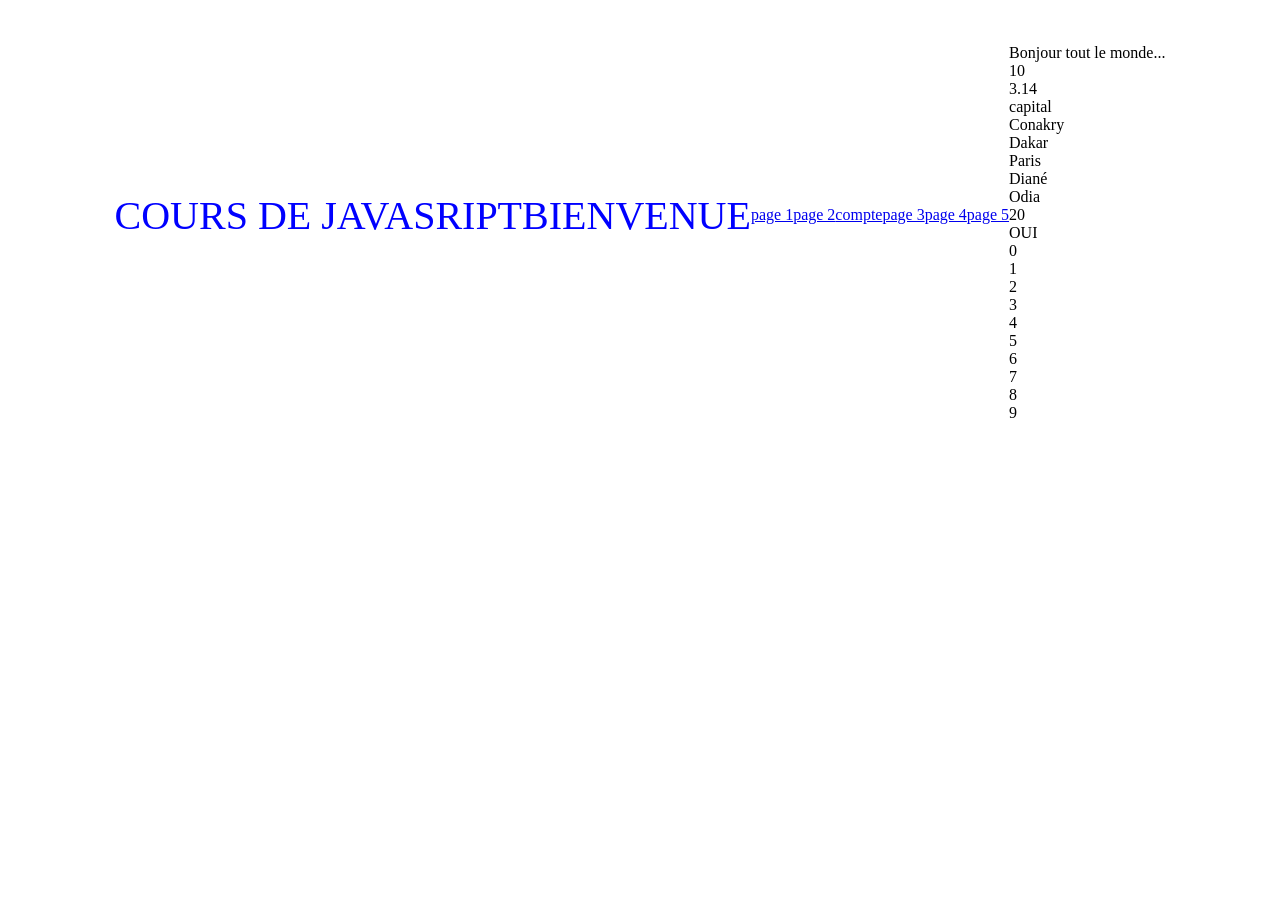
<file: index.html>
<!DOCTYPE html>
<html lang="en">
<head>
    <meta charset="UTF-8">
    <meta name="viewport" content="width=device-width, initial-scale=1.0">
    <title>Cours2</title>
    <link rel="stylesheet" href="css/roro.css">
    <link rel="stylesheet" href="css/style2.css">
    <link rel="stylesheet" href="css/style5.css">
</head>
<body>
    <p>COURS DE JAVASRIPT</p> <br>
    <p>BIENVENUE</p>
    <a href="html/miss.html">page 1</a> <br> <br>
    <a href="html/miss2.html">page 2</a> <br> <br>
    <a href="html/miss3.html">compte</a> <br> <br>
    <a href="html/miss4.html">page 3</a> <br> <br>
    <a href="html/miss5.html">page 4</a> <br> <br>
    <a href="html/miss6.html">page 5</a> <br> <br>


    <script src="js/odi.js"></script>
    <script src="../js/script2.js"></script>
    <script src="../js/script7.js"></script>
    
</body>
</html>
</file>
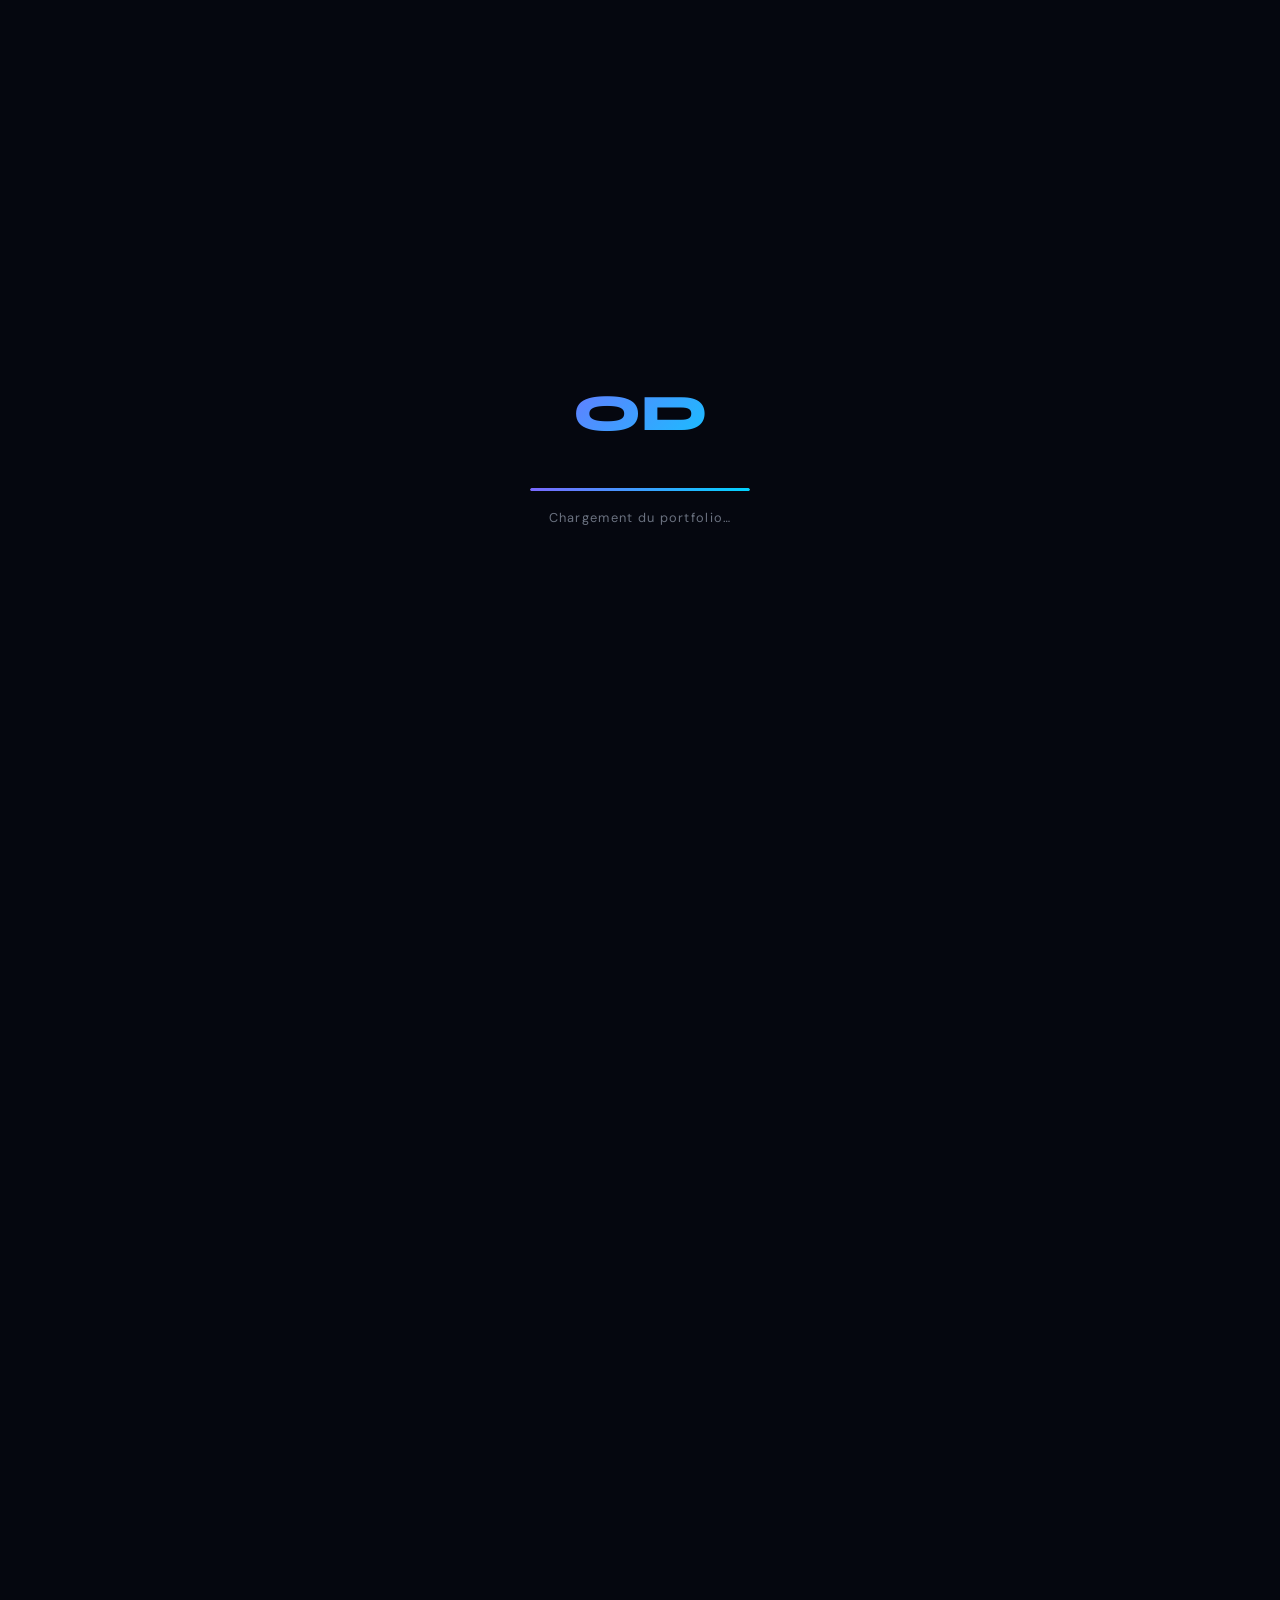
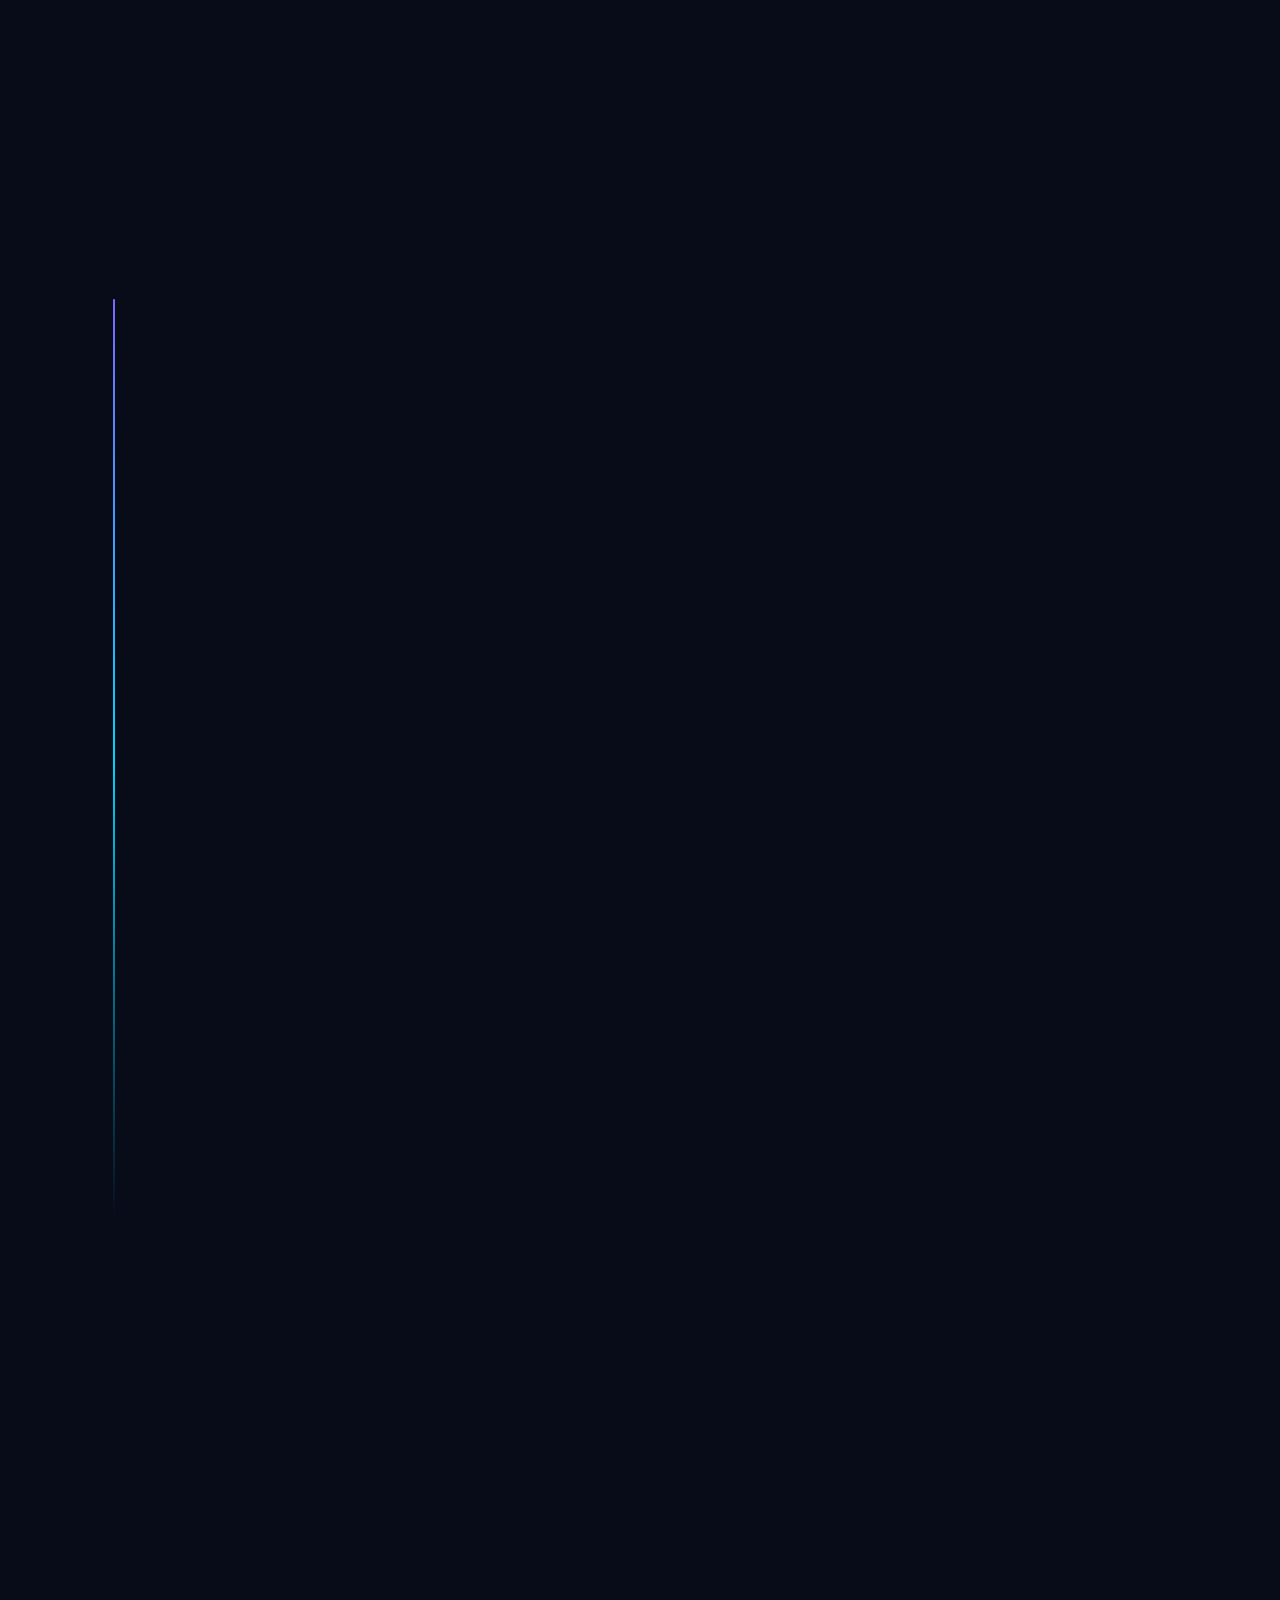
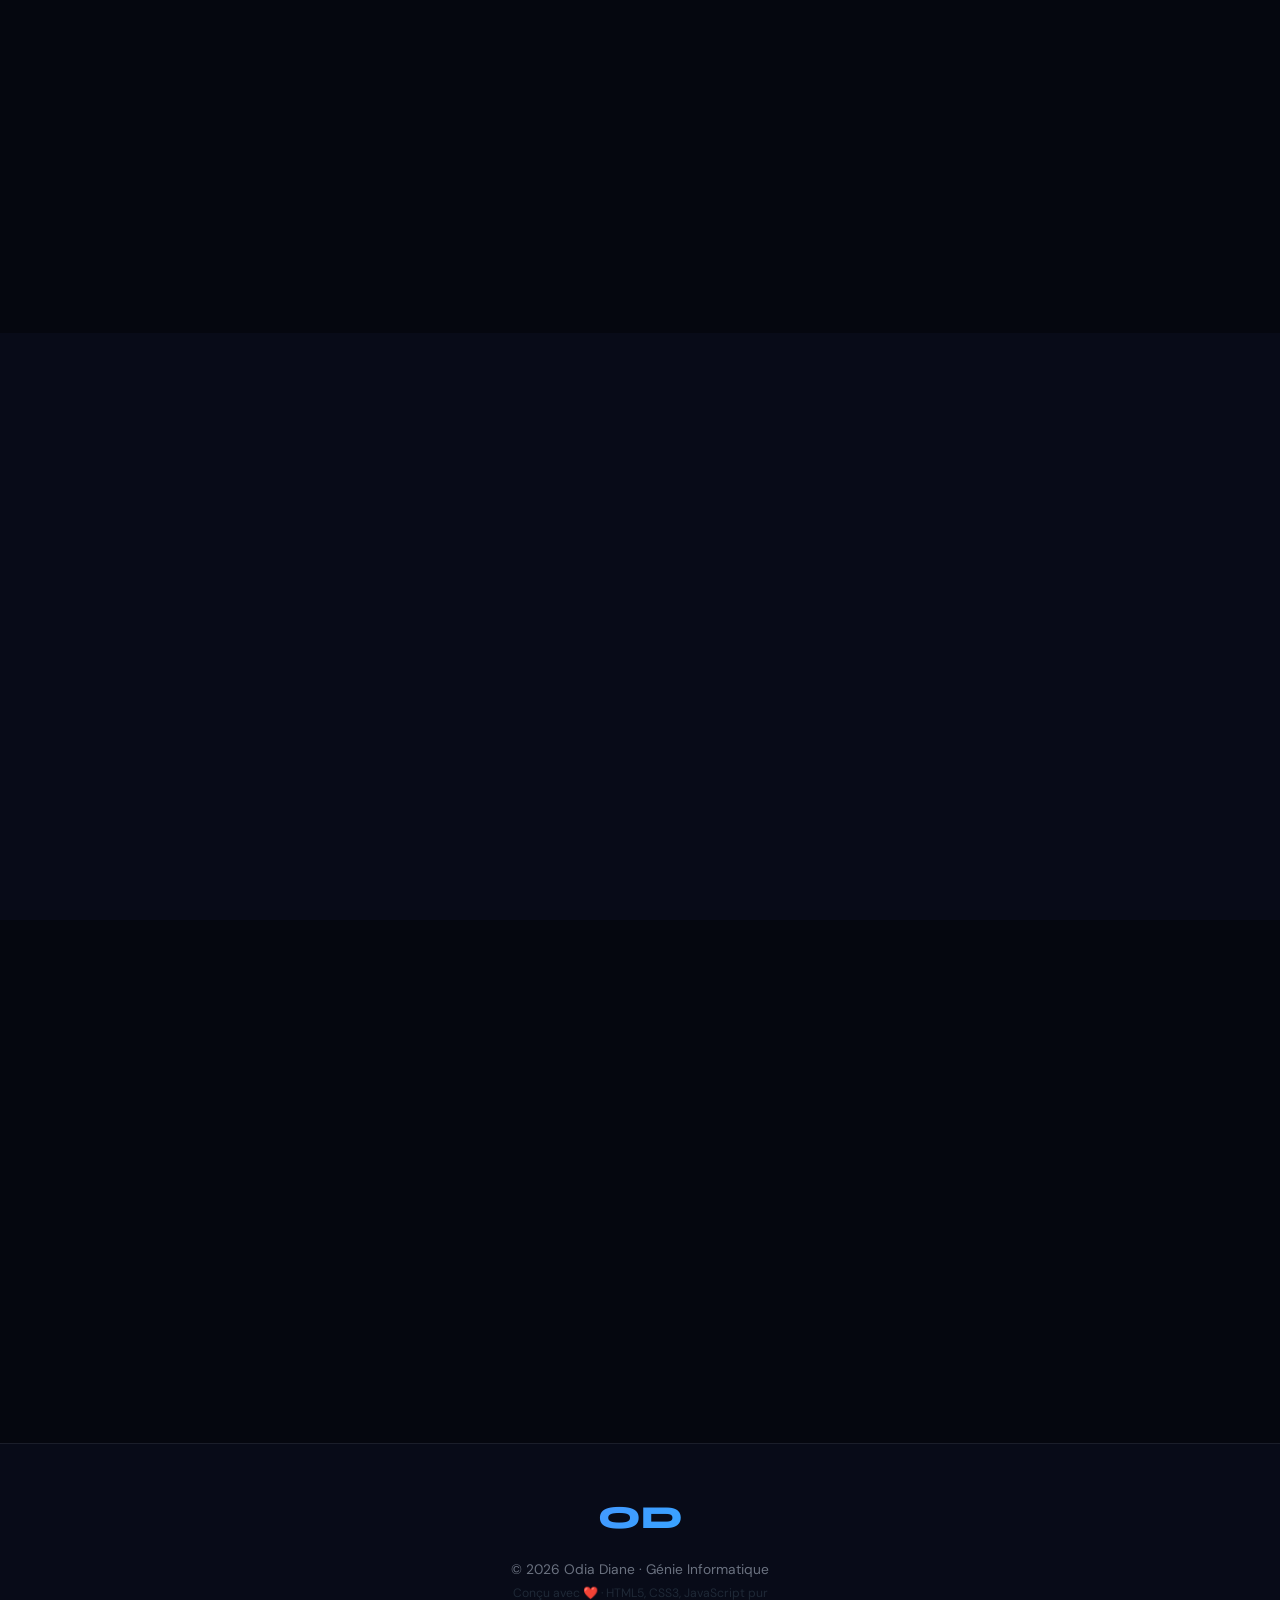
<file: cv.html>
<!DOCTYPE html>
<html lang="fr">
<head>
<meta charset="UTF-8"/>
<meta name="viewport" content="width=device-width,initial-scale=1.0"/>
<title>Odia Diane — Génie Informatique</title>
<style>
/* ═══════════════════════════════════════════════════
   VARIABLES & RESET
═══════════════════════════════════════════════════ */
@import url('https://fonts.googleapis.com/css2?family=Syne:wght@400;600;700;800&family=DM+Sans:ital,opsz,wght@0,9..40,300;0,9..40,400;0,9..40,500;1,9..40,300&display=swap');

:root{
  --bg:#05070f;
  --bg2:#080b18;
  --bg3:#0d1120;
  --glass:rgba(255,255,255,.042);
  --glass-b:rgba(255,255,255,.08);
  --glass-h:rgba(255,255,255,.075);
  --a1:#7b68ff;   /* violet */
  --a2:#00d4ff;   /* cyan */
  --a3:#ff6b9d;   /* rose */
  --a4:#4ade80;   /* vert */
  --text:#e9ecf4;
  --muted:#6b7280;
  --faint:#1f2937;
  --grad:linear-gradient(135deg,var(--a1),var(--a2));
  --grad2:linear-gradient(135deg,var(--a2),var(--a1));
  --r:18px;--rs:10px;
  --nav:68px;
  --f-display:'Syne',sans-serif;
  --f-body:'DM Sans',sans-serif;
  --ease:cubic-bezier(.25,.46,.45,.94);
}
*,*::before,*::after{box-sizing:border-box;margin:0;padding:0}
html{scroll-behavior:smooth;overflow-x:hidden}
body{background:var(--bg);color:var(--text);font-family:var(--f-body);font-size:1rem;line-height:1.65;overflow-x:hidden;cursor:none}
@media(hover:none){body{cursor:auto}}
a{text-decoration:none;color:inherit}
img{max-width:100%;display:block}
::selection{background:rgba(123,104,255,.35);color:#fff}
::-webkit-scrollbar{width:5px}
::-webkit-scrollbar-track{background:var(--bg)}
::-webkit-scrollbar-thumb{background:rgba(123,104,255,.45);border-radius:99px}
::-webkit-scrollbar-thumb:hover{background:var(--a1)}

/* ═══════════════════════════════════════════════════
   CANVAS PARTICULES
═══════════════════════════════════════════════════ */
#cvs{position:fixed;inset:0;z-index:0;pointer-events:none;opacity:.55}

/* ═══════════════════════════════════════════════════
   LUMIÈRE SOURIS
═══════════════════════════════════════════════════ */
.ml{position:fixed;width:560px;height:560px;border-radius:50%;background:radial-gradient(circle,rgba(123,104,255,.07) 0%,transparent 70%);pointer-events:none;z-index:1;transform:translate(-50%,-50%);transition:left .08s,top .08s}

/* ═══════════════════════════════════════════════════
   CURSEUR
═══════════════════════════════════════════════════ */
.cd{position:fixed;width:8px;height:8px;background:var(--a1);border-radius:50%;pointer-events:none;z-index:9999;transform:translate(-50%,-50%);transition:opacity .2s}
.co{position:fixed;width:38px;height:38px;border:1.5px solid rgba(123,104,255,.45);border-radius:50%;pointer-events:none;z-index:9998;transform:translate(-50%,-50%);transition:width .3s,height .3s,border-color .3s}

/* ═══════════════════════════════════════════════════
   LOADER
═══════════════════════════════════════════════════ */
#loader{position:fixed;inset:0;background:var(--bg);z-index:10000;display:flex;align-items:center;justify-content:center;transition:opacity .7s,visibility .7s}
#loader.gone{opacity:0;visibility:hidden}
.ld-inner{text-align:center}
.ld-logo{font-family:var(--f-display);font-size:3.2rem;font-weight:800;background:var(--grad);-webkit-background-clip:text;-webkit-text-fill-color:transparent;background-clip:text;margin-bottom:2rem;animation:ldpulse 1.4s ease-in-out infinite}
@keyframes ldpulse{0%,100%{transform:scale(1)}50%{transform:scale(1.06)}}
.ld-bar{width:220px;height:3px;background:rgba(255,255,255,.07);border-radius:99px;overflow:hidden;margin:0 auto 1rem}
.ld-fill{height:100%;background:var(--grad);border-radius:99px;width:0;animation:ldfill 1.9s var(--ease) forwards}
@keyframes ldfill{to{width:100%}}
.ld-txt{color:var(--muted);font-size:.8rem;letter-spacing:.1em}

/* ═══════════════════════════════════════════════════
   NAVBAR
═══════════════════════════════════════════════════ */
.nav{position:fixed;top:0;left:0;right:0;height:var(--nav);z-index:500;display:flex;align-items:center;padding:0 2.5rem;gap:2rem;transition:background .4s,border-bottom .4s}
.nav.sc{background:rgba(5,7,15,.88);backdrop-filter:blur(22px);-webkit-backdrop-filter:blur(22px);border-bottom:1px solid var(--glass-b)}
.nav-logo{font-family:var(--f-display);font-weight:800;font-size:1.4rem;background:var(--grad);-webkit-background-clip:text;-webkit-text-fill-color:transparent;background-clip:text;margin-right:auto;letter-spacing:.05em}
.nav-links{display:flex;list-style:none;gap:2.5rem}
.nav-links a{font-size:.88rem;color:var(--muted);position:relative;transition:color .3s}
.nav-links a::after{content:'';position:absolute;bottom:-4px;left:0;width:0;height:2px;background:var(--grad);border-radius:99px;transition:width .3s}
.nav-links a:hover{color:var(--text)}
.nav-links a:hover::after{width:100%}
.nav-cta{font-family:var(--f-body);font-size:.84rem;font-weight:500;color:var(--text);background:var(--glass);border:1px solid var(--glass-b);border-radius:99px;padding:.52rem 1.4rem;cursor:none;transition:background .3s,border-color .3s}
.nav-cta:hover{background:var(--glass-h);border-color:rgba(123,104,255,.4)}
.burger{display:none;flex-direction:column;gap:5px;width:36px;height:36px;background:none;border:none;cursor:none;padding:4px;align-items:center;justify-content:center}
.burger span{display:block;width:22px;height:2px;background:var(--text);border-radius:99px;transition:transform .3s,opacity .3s}
.mob-menu{position:fixed;top:var(--nav);left:0;right:0;background:rgba(5,7,15,.96);backdrop-filter:blur(20px);-webkit-backdrop-filter:blur(20px);border-bottom:1px solid var(--glass-b);z-index:499;display:flex;flex-direction:column;padding:1.5rem 2rem;gap:1.3rem;transform:translateY(-110%);transition:transform .4s var(--ease)}
.mob-menu.open{transform:translateY(0)}
.mob-menu a{font-size:1.05rem;color:var(--muted)}
.mob-menu a:hover{color:var(--text)}

/* ═══════════════════════════════════════════════════
   BOUTONS
═══════════════════════════════════════════════════ */
.btn{display:inline-flex;align-items:center;gap:.55rem;padding:.78rem 1.75rem;border-radius:99px;font-family:var(--f-body);font-size:.88rem;font-weight:500;cursor:none;transition:transform .3s,box-shadow .3s;position:relative;overflow:hidden}
.btn::after{content:'';position:absolute;inset:0;background:rgba(255,255,255,.1);opacity:0;transition:opacity .3s}
.btn:hover::after{opacity:1}
.btn:hover{transform:translateY(-2px)}
.btn-p{background:var(--grad);color:#fff;box-shadow:0 4px 24px rgba(123,104,255,.38)}
.btn-p:hover{box-shadow:0 8px 32px rgba(123,104,255,.55)}
.btn-o{background:var(--glass);border:1px solid var(--glass-b);color:var(--text);backdrop-filter:blur(10px)}
.btn-o:hover{border-color:rgba(123,104,255,.45)}

/* ═══════════════════════════════════════════════════
   SECTIONS — layout commun
═══════════════════════════════════════════════════ */
.sec{position:relative;z-index:2;padding:8rem 0}
.sec-dk{background:var(--bg2)}
.sec-dk2{background:var(--bg3)}
.wrap{max-width:1140px;margin:0 auto;padding:0 2rem}
.sh{margin-bottom:4rem}
.stag{display:inline-block;font-size:.72rem;font-weight:500;letter-spacing:.18em;text-transform:uppercase;color:var(--a1);margin-bottom:.7rem}
.st{font-family:var(--f-display);font-size:clamp(1.9rem,3.8vw,3rem);font-weight:700;line-height:1.15}
.sub-h{font-family:var(--f-display);font-size:1.35rem;font-weight:600;margin-bottom:2rem}

/* ═══════════════════════════════════════════════════
   GLASS CARD
═══════════════════════════════════════════════════ */
.gc{background:var(--glass);border:1px solid var(--glass-b);border-radius:var(--r);backdrop-filter:blur(14px);-webkit-backdrop-filter:blur(14px);transition:background .3s,border-color .3s,transform .35s,box-shadow .35s}
.gc:hover{background:var(--glass-h);border-color:rgba(123,104,255,.25);transform:translateY(-4px);box-shadow:0 20px 48px rgba(0,0,0,.55)}

/* ═══════════════════════════════════════════════════
   REVEAL ANIMATIONS
═══════════════════════════════════════════════════ */
.ru,.rl,.rr{opacity:0;transition:opacity .85s cubic-bezier(.16,1,.3,1),transform .85s cubic-bezier(.16,1,.3,1)}
.ru{transform:translateY(44px)}
.rl{transform:translateX(-60px)}
.rr{transform:translateX(60px)}
.ru.vis,.rl.vis,.rr.vis{opacity:1;transform:none}

/* ═══════════════════════════════════════════════════
   HERO
═══════════════════════════════════════════════════ */
.hero{min-height:100vh;display:flex;flex-direction:column;justify-content:center;position:relative;z-index:2;padding-top:var(--nav);overflow:hidden}
.hero::before{content:'';position:absolute;top:-15%;right:-15%;width:70vw;height:70vw;background:radial-gradient(circle,rgba(123,104,255,.09) 0%,transparent 65%);pointer-events:none}
.hero::after{content:'';position:absolute;bottom:-10%;left:-10%;width:50vw;height:50vw;background:radial-gradient(circle,rgba(0,212,255,.06) 0%,transparent 65%);pointer-events:none}
.hero-grid{max-width:1140px;margin:0 auto;padding:0 2rem;display:grid;grid-template-columns:auto 1fr;gap:6rem;align-items:center}

/* Photo */
.photo-wrap{position:relative;width:300px;flex-shrink:0;display:flex;align-items:center;justify-content:center}
.ring{position:absolute;border-radius:50%;border:1px solid rgba(123,104,255,.18);animation:spinr 20s linear infinite}
.ring:nth-child(1){inset:-24px}
.ring:nth-child(2){inset:-52px;border-color:rgba(0,212,255,.1);animation-direction:reverse;animation-duration:28s}
.ring:nth-child(3){inset:-80px;border-color:rgba(255,107,157,.07);animation-duration:35s}
@keyframes spinr{to{transform:rotate(360deg)}}
.photo-circle{width:300px;height:300px;border-radius:50%;background:linear-gradient(135deg,#141728 0%,#0e1020 100%);border:2px solid var(--glass-b);display:flex;align-items:center;justify-content:center;position:relative;overflow:hidden;transition:transform .5s,box-shadow .5s;flex-shrink:0}
.photo-circle:hover{transform:scale(1.04);box-shadow:0 0 70px rgba(123,104,255,.4),0 30px 60px rgba(0,0,0,.6)}
.photo-initials{font-family:var(--f-display);font-size:5rem;font-weight:800;background:var(--grad);-webkit-background-clip:text;-webkit-text-fill-color:transparent;background-clip:text;position:relative;z-index:1;user-select:none}
.photo-glow{position:absolute;inset:0;background:radial-gradient(circle at 60% 35%,rgba(123,104,255,.22),transparent 60%);border-radius:50%}
/* Cercles décoratifs internes */
.photo-deco{position:absolute;width:100%;height:100%;border-radius:50%}
.photo-deco::before{content:'';position:absolute;bottom:-20px;left:-20px;width:80px;height:80px;border-radius:50%;background:rgba(0,212,255,.08);filter:blur(20px)}
.photo-deco::after{content:'';position:absolute;top:-10px;right:-10px;width:60px;height:60px;border-radius:50%;background:rgba(123,104,255,.12);filter:blur(15px)}

.badge{position:absolute;bottom:-14px;left:50%;transform:translateX(-50%);background:linear-gradient(135deg,rgba(123,104,255,.22),rgba(0,212,255,.16));border:1px solid rgba(123,104,255,.38);backdrop-filter:blur(12px);border-radius:99px;padding:.42rem 1.1rem;font-size:.7rem;font-weight:500;white-space:nowrap;letter-spacing:.06em;display:flex;align-items:center;gap:.45rem;z-index:2}
.bdot{width:7px;height:7px;background:var(--a4);border-radius:50%;animation:bdotblink 2s ease-in-out infinite}
@keyframes bdotblink{0%,100%{opacity:1;box-shadow:0 0 0 0 rgba(74,222,128,.4)}50%{opacity:.4;box-shadow:0 0 0 7px rgba(74,222,128,0)}}

/* Texte hero */
.hero-txt{padding-left:.5rem}
.eyebrow{font-size:.92rem;color:var(--muted);margin-bottom:.8rem}
.hname{font-family:var(--f-display);font-size:clamp(2.8rem,5.5vw,5.2rem);font-weight:800;line-height:1;letter-spacing:-.02em;display:flex;flex-direction:column;gap:.08em;margin-bottom:.8rem}
.nl{display:block}
.nl.acc{background:var(--grad);-webkit-background-clip:text;-webkit-text-fill-color:transparent;background-clip:text}
.htitle{font-size:1.22rem;font-weight:300;color:var(--muted);margin-bottom:.35rem}
.htitle em{color:var(--a2);font-style:normal;font-weight:500}
.hsub{font-size:.88rem;color:var(--faint);margin-bottom:1.8rem;color:#374151}
.hcta{display:flex;gap:1rem;flex-wrap:wrap;margin-bottom:2.5rem}

/* Stats */
.stats{display:flex;align-items:center;gap:2rem}
.stat span:first-child{display:block;font-family:var(--f-display);font-size:2.2rem;font-weight:700;background:var(--grad);-webkit-background-clip:text;-webkit-text-fill-color:transparent;background-clip:text;line-height:1}
.stat-l{font-size:.7rem;color:var(--muted);letter-spacing:.04em;line-height:1.3;margin-top:.25rem}
.sdiv{width:1px;height:40px;background:var(--glass-b)}

/* Scroll hint */
.scroll-hint{position:absolute;bottom:2.5rem;left:50%;transform:translateX(-50%);display:flex;flex-direction:column;align-items:center;gap:.6rem;opacity:.38;animation:shhint 3s ease-in-out infinite}
.scroll-hint span{font-size:.68rem;letter-spacing:.14em;text-transform:uppercase}
.scroll-line{width:1px;height:40px;background:linear-gradient(to bottom,var(--muted),transparent);animation:scline 3s ease-in-out infinite}
@keyframes shhint{0%,100%{opacity:.38}50%{opacity:.7}}
@keyframes scline{0%{transform:scaleY(0);transform-origin:top}50%{transform:scaleY(1);transform-origin:top}51%{transform:scaleY(1);transform-origin:bottom}100%{transform:scaleY(0);transform-origin:bottom}}

/* ═══════════════════════════════════════════════════
   PROFIL
═══════════════════════════════════════════════════ */
.profil-card{padding:3rem 3.5rem;position:relative;overflow:hidden}
.pq{font-family:var(--f-display);font-size:8rem;font-weight:800;line-height:.6;background:var(--grad);-webkit-background-clip:text;-webkit-text-fill-color:transparent;background-clip:text;opacity:.2;position:absolute;top:.8rem;left:1.8rem;pointer-events:none}
.profil-txt{font-size:1.08rem;line-height:1.85;color:var(--muted);max-width:820px;position:relative;z-index:1;margin-bottom:1.8rem}
.profil-txt strong{color:var(--text);font-weight:500}
.tags{display:flex;flex-wrap:wrap;gap:.75rem}
.tag{background:rgba(123,104,255,.1);border:1px solid rgba(123,104,255,.22);border-radius:99px;padding:.38rem 1rem;font-size:.8rem;color:var(--a1);font-weight:500;transition:background .3s,transform .3s}
.tag:hover{background:rgba(123,104,255,.2);transform:translateY(-2px)}

/* ═══════════════════════════════════════════════════
   TIMELINE
═══════════════════════════════════════════════════ */
.tl{position:relative;padding-left:3rem}
.tl::before{content:'';position:absolute;left:11px;top:16px;bottom:16px;width:2px;background:linear-gradient(to bottom,var(--a1),var(--a2),transparent);border-radius:99px}
.tl-item{position:relative;margin-bottom:2.4rem}
.tl-dot{position:absolute;left:-3rem;top:20px;width:12px;height:12px;border-radius:50%;background:var(--faint);border:2px solid var(--bg);transition:background .3s,transform .3s}
.tl-dot.cur{background:var(--a1);box-shadow:0 0 0 5px rgba(123,104,255,.2);animation:dotpulse 2.2s ease-in-out infinite}
@keyframes dotpulse{0%,100%{box-shadow:0 0 0 5px rgba(123,104,255,.2)}50%{box-shadow:0 0 0 10px rgba(123,104,255,.04)}}
.tl-item:hover .tl-dot{background:var(--a2);transform:scale(1.35)}
.tl-date{font-size:.76rem;font-weight:500;letter-spacing:.09em;color:var(--a2);text-transform:uppercase;margin-bottom:.55rem}
.tl-card{padding:1.4rem 1.8rem;display:flex;align-items:flex-start;gap:1.1rem}
.tl-ico{font-size:1.5rem;flex-shrink:0;margin-top:.1rem}
.tl-card h3{font-family:var(--f-display);font-size:1rem;font-weight:600;margin-bottom:.28rem}
.tl-card p{font-size:.86rem;color:var(--muted);margin-bottom:.5rem}
.tl-badge{display:inline-block;font-size:.68rem;font-weight:600;letter-spacing:.08em;text-transform:uppercase;background:rgba(255,255,255,.05);border:1px solid var(--glass-b);border-radius:99px;padding:.22rem .75rem;color:var(--muted)}
.tl-badge.cb{background:rgba(74,222,128,.1);border-color:rgba(74,222,128,.28);color:var(--a4)}

/* Certifs */
.certif-grid{display:grid;grid-template-columns:repeat(auto-fit,minmax(250px,1fr));gap:1.5rem;margin-top:2rem}
.certif{padding:1.7rem 1.9rem;display:flex;align-items:center;gap:1.1rem;position:relative;overflow:hidden}
.certif-ico{font-size:1.9rem;flex-shrink:0}
.certif h4{font-family:var(--f-display);font-size:.98rem;font-weight:600;margin-bottom:.28rem}
.certif span{font-size:.78rem;color:var(--a2);font-weight:500}
.certif-rib{position:absolute;top:0;right:0;background:var(--grad);color:#fff;font-size:.62rem;font-weight:700;letter-spacing:.1em;text-transform:uppercase;padding:.28rem .85rem;border-radius:0 var(--r) 0 var(--rs)}

/* ═══════════════════════════════════════════════════
   COMPÉTENCES
═══════════════════════════════════════════════════ */
.sk-grid{display:grid;grid-template-columns:repeat(auto-fit,minmax(310px,1fr));gap:2rem}
.sk-group{padding:2rem 2.4rem}
.sk-gh{display:flex;align-items:center;gap:1rem;margin-bottom:1.8rem}
.sk-gh-ico{font-size:1.75rem}
.sk-gh h3{font-family:var(--f-display);font-size:1.15rem;font-weight:700}
.sk-list{display:flex;flex-direction:column;gap:1.1rem}
.sk-row{}
.sk-lbl{display:flex;justify-content:space-between;font-size:.83rem;color:var(--muted);margin-bottom:.45rem}
.sk-pct{color:var(--a1);font-weight:600}
.sk-bar{height:6px;background:rgba(255,255,255,.06);border-radius:99px;overflow:hidden}
.sk-fill{height:100%;width:0;background:var(--grad);border-radius:99px;transition:width 1.3s cubic-bezier(.25,.46,.45,.94);position:relative}
.sk-fill::after{content:'';position:absolute;top:0;right:0;width:18px;height:100%;background:rgba(255,255,255,.45);border-radius:99px;filter:blur(4px)}

/* Langues */
.lang-grid{display:flex;gap:2rem;flex-wrap:wrap;margin-top:3.5rem}
.lang-card{padding:1.8rem 2.2rem;display:flex;flex-direction:column;align-items:center;gap:.9rem;min-width:185px}
.lang-flag{font-size:2.4rem}
.lang-card h4{font-family:var(--f-display);font-size:1.05rem;font-weight:600}
.ring-wrap{position:relative;width:88px;height:88px;display:flex;align-items:center;justify-content:center}
.lring{position:absolute;inset:0;transform:rotate(-90deg)}
.rb{fill:none;stroke:rgba(255,255,255,.06);stroke-width:8}
.rf{fill:none;stroke:url(#lg);stroke-width:8;stroke-linecap:round;stroke-dasharray:251.2;stroke-dashoffset:251.2;transition:stroke-dashoffset 1.5s cubic-bezier(.25,.46,.45,.94)}
.lpct{font-family:var(--f-display);font-size:.95rem;font-weight:700;position:relative;z-index:1}
.llvl{font-size:.75rem;color:var(--muted);text-align:center}

/* ═══════════════════════════════════════════════════
   QUALITÉS
═══════════════════════════════════════════════════ */
.qual-grid{display:grid;grid-template-columns:repeat(auto-fit,minmax(220px,1fr));gap:1.5rem}
.qual{padding:2.4rem 1.8rem;text-align:center;position:relative;overflow:hidden}
.qual-ico{font-size:2.6rem;display:block;margin-bottom:.9rem;transition:transform .4s}
.qual:hover .qual-ico{transform:scale(1.18) rotate(6deg)}
.qual h4{font-family:var(--f-display);font-size:1rem;font-weight:600;margin-bottom:.6rem}
.qual p{font-size:.83rem;color:var(--muted);line-height:1.6}
.qual-glow{position:absolute;bottom:-40px;left:50%;transform:translateX(-50%);width:110px;height:110px;background:radial-gradient(circle,rgba(123,104,255,.3),transparent 70%);border-radius:50%;opacity:0;transition:opacity .4s,bottom .4s;pointer-events:none}
.qual:hover .qual-glow{opacity:1;bottom:-18px}

/* ═══════════════════════════════════════════════════
   LOISIRS
═══════════════════════════════════════════════════ */
.hob-grid{display:grid;grid-template-columns:repeat(4,1fr);gap:1.5rem}
.hob{display:flex;flex-direction:column;align-items:center;gap:.9rem;padding:2.4rem 1.5rem;background:var(--glass);border:1px solid var(--glass-b);border-radius:var(--r);backdrop-filter:blur(12px);transition:background .3s,border-color .3s,transform .35s,box-shadow .35s}
.hob:hover{background:var(--glass-h);border-color:rgba(123,104,255,.3);transform:translateY(-6px);box-shadow:0 24px 52px rgba(0,0,0,.55)}
.hob-ico{width:60px;height:60px;color:var(--a2);transition:color .3s,transform .4s}
.hob:hover .hob-ico{color:var(--a1);transform:scale(1.12)}
.hob span{font-family:var(--f-display);font-size:.9rem;font-weight:600;color:var(--muted);transition:color .3s}
.hob:hover span{color:var(--text)}

/* ═══════════════════════════════════════════════════
   CONTACT
═══════════════════════════════════════════════════ */
.ct-grid{display:grid;grid-template-columns:repeat(auto-fit,minmax(250px,1fr));gap:1.5rem}
.ct-card{padding:1.9rem 2.1rem;display:flex;align-items:center;gap:1.3rem}
.ct-ico{width:50px;height:50px;border-radius:var(--rs);background:rgba(123,104,255,.11);border:1px solid rgba(123,104,255,.22);display:flex;align-items:center;justify-content:center;flex-shrink:0;color:var(--a1);transition:background .3s,transform .3s}
.ct-card:hover .ct-ico{background:rgba(123,104,255,.22);transform:scale(1.08)}
.ct-lbl{display:block;font-size:.7rem;letter-spacing:.1em;text-transform:uppercase;color:var(--muted);margin-bottom:.28rem}
.ct-val{font-size:.92rem;font-weight:500;color:var(--text);transition:color .3s}
a.ct-val:hover{color:var(--a2)}

/* ═══════════════════════════════════════════════════
   FOOTER
═══════════════════════════════════════════════════ */
footer{position:relative;z-index:2;border-top:1px solid var(--glass-b);background:var(--bg2);padding:3rem 2rem;text-align:center}
.foot-logo{font-family:var(--f-display);font-weight:800;font-size:2rem;background:var(--grad);-webkit-background-clip:text;-webkit-text-fill-color:transparent;background-clip:text;display:block;margin-bottom:.7rem}
footer p{font-size:.86rem;color:var(--muted);line-height:1.9}
footer .fsub{font-size:.76rem;color:var(--faint)}

/* ═══════════════════════════════════════════════════
   BACK TO TOP
═══════════════════════════════════════════════════ */
#btt{position:fixed;bottom:2rem;right:2rem;width:48px;height:48px;border-radius:50%;background:var(--grad);border:none;color:#fff;cursor:none;display:flex;align-items:center;justify-content:center;z-index:400;box-shadow:0 4px 22px rgba(123,104,255,.42);transform:translateY(120px);opacity:0;transition:transform .4s var(--ease),opacity .4s,box-shadow .3s}
#btt.vis{transform:translateY(0);opacity:1}
#btt:hover{transform:translateY(-3px) scale(1.06);box-shadow:0 8px 32px rgba(123,104,255,.65)}

/* ═══════════════════════════════════════════════════
   RESPONSIVE — TABLETTE ≤ 900px
═══════════════════════════════════════════════════ */
@media(max-width:900px){
  .hero-grid{grid-template-columns:1fr;gap:3rem;text-align:center}
  .photo-wrap{width:auto;margin:0 auto}
  .hname{align-items:center}
  .hcta{justify-content:center}
  .stats{justify-content:center}
  .nav-links,.nav-cta{display:none}
  .burger{display:flex}
  .hob-grid{grid-template-columns:repeat(2,1fr)}
  .tl{padding-left:2rem}
  .profil-card{padding:2rem}
  .hero-txt{padding-left:0}
}
/* MOBILE ≤ 580px */
@media(max-width:580px){
  .sec{padding:5rem 0}
  .photo-circle{width:220px;height:220px}
  .photo-wrap{width:220px}
  .photo-initials{font-size:3.8rem}
  .ring{display:none}
  .hname{font-size:2.6rem}
  .stats{gap:1.2rem}
  .stats .stat span:first-child{font-size:1.8rem}
  .sk-grid{grid-template-columns:1fr}
  .hob-grid{grid-template-columns:repeat(2,1fr)}
  .lang-grid{justify-content:center}
  .qual-grid{grid-template-columns:1fr 1fr}
  .tl-card{flex-direction:column;gap:.7rem}
  .st{font-size:1.75rem}
  .pq{font-size:5rem}
  .nav{padding:0 1.2rem}
  #btt{bottom:1.2rem;right:1.2rem}
  .profil-card{padding:1.5rem}
}
</style>
</head>
<body>

<!-- SVG gradient pour rings langues -->
<svg style="position:absolute;width:0;height:0" aria-hidden="true">
  <defs>
    <linearGradient id="lg" x1="0%" y1="0%" x2="100%" y2="100%">
      <stop offset="0%" stop-color="#7b68ff"/>
      <stop offset="100%" stop-color="#00d4ff"/>
    </linearGradient>
  </defs>
</svg>

<!-- CURSEUR -->
<div class="cd" id="cd"></div>
<div class="co" id="co"></div>

<!-- LUMIÈRE SOURIS -->
<div class="ml" id="ml"></div>

<!-- CANVAS PARTICULES -->
<canvas id="cvs"></canvas>

<!-- LOADER -->
<div id="loader">
  <div class="ld-inner">
    <div class="ld-logo">OD</div>
    <div class="ld-bar"><div class="ld-fill"></div></div>
    <p class="ld-txt">Chargement du portfolio…</p>
  </div>
</div>

<!-- NAVBAR -->
<nav class="nav" id="nav">
  <div class="nav-logo">OD</div>
  <ul class="nav-links">
    <li><a href="#profil">Profil</a></li>
    <li><a href="#formation">Formation</a></li>
    <li><a href="#competences">Compétences</a></li>
    <li><a href="#contact">Contact</a></li>
  </ul>
  <button class="nav-cta" onclick="scrollTo('#contact')">Me contacter</button>
  <button class="burger" id="burger" aria-label="Menu">
    <span></span><span></span><span></span>
  </button>
</nav>
<div class="mob-menu" id="mobMenu">
  <a href="#profil"      onclick="closeMob()">Profil</a>
  <a href="#formation"   onclick="closeMob()">Formation</a>
  <a href="#competences" onclick="closeMob()">Compétences</a>
  <a href="#contact"     onclick="closeMob()">Contact</a>
</div>

<!-- ══ HERO ══════════════════════════════════════════ -->
<section class="hero" id="top">
  <div class="hero-grid">

    <!-- Photo -->
    <div class="photo-wrap rl">
      <div class="ring"></div>
      <div class="ring"></div>
      <div class="ring"></div>
      <div class="photo-circle" style="padding:0;overflow:hidden;">
        <img src="[data-uri]" alt="Odia Diane" style="width:100%;height:100%;object-fit:cover;object-position:center top;border-radius:50%;display:block;"/>
      </div>
      <div class="badge">
        <span class="bdot"></span>
        Future Software Engineer
      </div>
    </div>

    <!-- Texte -->
    <div class="hero-txt rr">
      <p class="eyebrow">👋 Bonjour, je suis</p>
      <h1 class="hname">
        <span class="nl" data-t="ODIA">ODIA</span>
        <span class="nl acc" data-t="DIANE">DIANE</span>
      </h1>
      <p class="htitle">Étudiante en <em>Génie Informatique</em></p>
      <p class="hsub">Université Kofi Annan de Guinée · Conakry</p>
      <div class="hcta">
        <a href="#" class="btn btn-p" download>
          <svg width="15" height="15" viewBox="0 0 24 24" fill="none" stroke="currentColor" stroke-width="2.2"><path d="M21 15v4a2 2 0 0 1-2 2H5a2 2 0 0 1-2-2v-4"/><polyline points="7 10 12 15 17 10"/><line x1="12" y1="15" x2="12" y2="3"/></svg>
          Télécharger CV
        </a>
        <a href="#contact" class="btn btn-o">
          <svg width="15" height="15" viewBox="0 0 24 24" fill="none" stroke="currentColor" stroke-width="2.2"><path d="M4 4h16c1.1 0 2 .9 2 2v12c0 1.1-.9 2-2 2H4c-1.1 0-2-.9-2-2V6c0-1.1.9-2 2-2z"/><polyline points="22,6 12,12 2,6"/></svg>
          Contact
        </a>
      </div>
      <div class="stats">
        <div class="stat">
          <span class="ctr" data-to="3">0</span>
          <span class="stat-l">Années<br>d'études</span>
        </div>
        <div class="sdiv"></div>
        <div class="stat">
          <span class="ctr" data-to="7">0</span>
          <span class="stat-l">Langages<br>maîtrisés</span>
        </div>
        <div class="sdiv"></div>
        <div class="stat">
          <span class="ctr" data-to="2">0</span>
          <span class="stat-l">Certifications<br>obtenues</span>
        </div>
      </div>
    </div>
  </div>

  <div class="scroll-hint">
    <span>Défiler</span>
    <div class="scroll-line"></div>
  </div>
</section>

<!-- ══ PROFIL ══════════════════════════════════════ -->
<section class="sec" id="profil">
  <div class="wrap">
    <div class="sh ru">
      <span class="stag">01 / Profil</span>
      <h2 class="st">À propos de moi</h2>
    </div>
    <div class="profil-card gc ru">
      <div class="pq">"</div>
      <p class="profil-txt">
        Étudiante en <strong>Génie Informatique</strong> à l'Université Kofi Annan de Guinée,
        passionnée par les technologies numériques, le développement logiciel et l'innovation.
        Curieuse, polyvalente et motivée, je cherche continuellement à développer mes compétences
        techniques et humaines afin de contribuer efficacement aux projets auxquels je participe.
      </p>
      <div class="tags">
        <span class="tag">💻 Développement</span>
        <span class="tag">🔬 Innovation</span>
        <span class="tag">🤝 Travail d'équipe</span>
        <span class="tag">📐 Rigueur</span>
      </div>
    </div>
  </div>
</section>

<!-- ══ FORMATION ═══════════════════════════════════ -->
<section class="sec sec-dk" id="formation">
  <div class="wrap">
    <div class="sh ru">
      <span class="stag">02 / Formation</span>
      <h2 class="st">Parcours académique</h2>
    </div>

    <div class="tl">
      <div class="tl-item ru">
        <div class="tl-dot cur"></div>
        <div class="tl-date">2025 — 2026</div>
        <div class="tl-card gc">
          <div class="tl-ico">🎓</div>
          <div>
            <h3>3ème année Génie Informatique</h3>
            <p>Université Kofi Annan de Guinée</p>
            <span class="tl-badge cb">En cours</span>
          </div>
        </div>
      </div>
      <div class="tl-item ru">
        <div class="tl-dot"></div>
        <div class="tl-date">2023 — 2025</div>
        <div class="tl-card gc">
          <div class="tl-ico">📚</div>
          <div>
            <h3>Classes préparatoires — 2 ans</h3>
            <p>École Polytechnique des Ingénieurs</p>
          </div>
        </div>
      </div>
      <div class="tl-item ru">
        <div class="tl-dot"></div>
        <div class="tl-date">2023</div>
        <div class="tl-card gc">
          <div class="tl-ico">🏆</div>
          <div>
            <h3>Baccalauréat Scientifique</h3>
            <p>GS Chateaubriand</p>
            <span class="tl-badge">Admise</span>
          </div>
        </div>
      </div>
      <div class="tl-item ru">
        <div class="tl-dot"></div>
        <div class="tl-date">2020</div>
        <div class="tl-card gc">
          <div class="tl-ico">📝</div>
          <div>
            <h3>Brevet d'Études du Premier Cycle (BEPC)</h3>
            <p>GS Chateaubriand</p>
            <span class="tl-badge">Admise</span>
          </div>
        </div>
      </div>
      <div class="tl-item ru">
        <div class="tl-dot"></div>
        <div class="tl-date">2016</div>
        <div class="tl-card gc">
          <div class="tl-ico">⭐</div>
          <div>
            <h3>Examen d'entrée en 7ème année</h3>
            <p>GS Chateaubriand</p>
            <span class="tl-badge">Admise</span>
          </div>
        </div>
      </div>
    </div>

    <div style="margin-top:3.5rem" class="ru">
      <h3 class="sub-h">Formations complémentaires</h3>
    </div>
    <div class="certif-grid">
      <div class="certif gc ru">
        <div class="certif-ico">🖥️</div>
        <div>
          <h4>Informatique de Base</h4>
          <span>15 août 2022</span>
        </div>
        <div class="certif-rib">Certifié</div>
      </div>
      <div class="certif gc ru">
        <div class="certif-ico">🚀</div>
        <div>
          <h4>Entrepreneuriat</h4>
          <span>8 mars 2025</span>
        </div>
        <div class="certif-rib">Certifié</div>
      </div>
    </div>
  </div>
</section>

<!-- ══ COMPÉTENCES ═════════════════════════════════ -->
<section class="sec sec-dk2" id="competences">
  <div class="wrap">
    <div class="sh ru">
      <span class="stag">03 / Compétences</span>
      <h2 class="st">Mes compétences</h2>
    </div>

    <div class="sk-grid">
      <!-- Bureautique -->
      <div class="sk-group gc ru">
        <div class="sk-gh">
          <span class="sk-gh-ico">📊</span>
          <h3>Bureautique</h3>
        </div>
        <div class="sk-list">
          <div class="sk-row"><div class="sk-lbl"><span>Word</span><span class="sk-pct">90%</span></div><div class="sk-bar"><div class="sk-fill" data-w="90"></div></div></div>
          <div class="sk-row"><div class="sk-lbl"><span>Excel</span><span class="sk-pct">85%</span></div><div class="sk-bar"><div class="sk-fill" data-w="85"></div></div></div>
          <div class="sk-row"><div class="sk-lbl"><span>PowerPoint</span><span class="sk-pct">90%</span></div><div class="sk-bar"><div class="sk-fill" data-w="90"></div></div></div>
          <div class="sk-row"><div class="sk-lbl"><span>Access</span><span class="sk-pct">75%</span></div><div class="sk-bar"><div class="sk-fill" data-w="75"></div></div></div>
        </div>
      </div>
      <!-- Programmation -->
      <div class="sk-group gc ru">
        <div class="sk-gh">
          <span class="sk-gh-ico">💻</span>
          <h3>Programmation</h3>
        </div>
        <div class="sk-list">
          <div class="sk-row"><div class="sk-lbl"><span>HTML</span><span class="sk-pct">85%</span></div><div class="sk-bar"><div class="sk-fill" data-w="85"></div></div></div>
          <div class="sk-row"><div class="sk-lbl"><span>CSS</span><span class="sk-pct">80%</span></div><div class="sk-bar"><div class="sk-fill" data-w="80"></div></div></div>
          <div class="sk-row"><div class="sk-lbl"><span>JavaScript</span><span class="sk-pct">75%</span></div><div class="sk-bar"><div class="sk-fill" data-w="75"></div></div></div>
          <div class="sk-row"><div class="sk-lbl"><span>Python</span><span class="sk-pct">80%</span></div><div class="sk-bar"><div class="sk-fill" data-w="80"></div></div></div>
          <div class="sk-row"><div class="sk-lbl"><span>SQL</span><span class="sk-pct">75%</span></div><div class="sk-bar"><div class="sk-fill" data-w="75"></div></div></div>
          <div class="sk-row"><div class="sk-lbl"><span>C</span><span class="sk-pct">70%</span></div><div class="sk-bar"><div class="sk-fill" data-w="70"></div></div></div>
          <div class="sk-row"><div class="sk-lbl"><span>C++</span><span class="sk-pct">70%</span></div><div class="sk-bar"><div class="sk-fill" data-w="70"></div></div></div>
        </div>
      </div>
    </div>

    <!-- Langues -->
    <div class="lang-grid">
      <div class="lang-card gc ru">
        <div class="lang-flag">🇫🇷</div>
        <h4>Français</h4>
        <div class="ring-wrap">
          <svg class="lring" viewBox="0 0 100 100">
            <circle class="rb" cx="50" cy="50" r="40"/>
            <circle class="rf" cx="50" cy="50" r="40" data-p="100"/>
          </svg>
          <span class="lpct">100%</span>
        </div>
        <span class="llvl">Langue maternelle</span>
      </div>
      <div class="lang-card gc ru">
        <div class="lang-flag">🇬🇧</div>
        <h4>Anglais</h4>
        <div class="ring-wrap">
          <svg class="lring" viewBox="0 0 100 100">
            <circle class="rb" cx="50" cy="50" r="40"/>
            <circle class="rf" cx="50" cy="50" r="40" data-p="25"/>
          </svg>
          <span class="lpct">Débutant</span>
        </div>
        <span class="llvl">En cours d'apprentissage</span>
      </div>
    </div>
  </div>
</section>

<!-- ══ QUALITÉS ════════════════════════════════════ -->
<section class="sec" id="qualites">
  <div class="wrap">
    <div class="sh ru">
      <span class="stag">04 / Qualités</span>
      <h2 class="st">Points forts</h2>
    </div>
    <div class="qual-grid">
      <div class="qual gc ru">
        <span class="qual-ico">🤝</span>
        <h4>Esprit d'équipe</h4>
        <p>Collaboration efficace et communication ouverte au sein des groupes de travail.</p>
        <div class="qual-glow"></div>
      </div>
      <div class="qual gc ru">
        <span class="qual-ico">🔄</span>
        <h4>Polyvalence</h4>
        <p>Capacité d'adaptation rapide à différents contextes et technologies.</p>
        <div class="qual-glow"></div>
      </div>
      <div class="qual gc ru">
        <span class="qual-ico">📋</span>
        <h4>Gestion de projet</h4>
        <p>Organisation méthodique et suivi rigoureux des objectifs et délais.</p>
        <div class="qual-glow"></div>
      </div>
      <div class="qual gc ru">
        <span class="qual-ico">🎨</span>
        <h4>Créativité</h4>
        <p>Approche innovante pour résoudre des problèmes et concevoir des solutions.</p>
        <div class="qual-glow"></div>
      </div>
    </div>
  </div>
</section>

<!-- ══ LOISIRS ═════════════════════════════════════ -->
<section class="sec sec-dk" id="loisirs">
  <div class="wrap">
    <div class="sh ru">
      <span class="stag">05 / Loisirs</span>
      <h2 class="st">Centres d'intérêt</h2>
    </div>
    <div class="hob-grid">
      <!-- Mode -->
      <div class="hob ru">
        <svg class="hob-ico" viewBox="0 0 64 64" fill="none" stroke="currentColor" stroke-width="1.8" stroke-linejoin="round">
          <path d="M22 10 Q32 18 42 10 L47 28 Q39 26 32 28 Q25 26 17 28 Z"/>
          <path d="M17 28 Q15 44 17 56 L47 56 Q49 44 47 28 Q39 26 32 28 Q25 26 17 28 Z"/>
        </svg>
        <span>Mode</span>
      </div>
      <!-- Cuisine -->
      <div class="hob ru">
        <svg class="hob-ico" viewBox="0 0 64 64" fill="none" stroke="currentColor" stroke-width="1.8" stroke-linecap="round" stroke-linejoin="round">
          <ellipse cx="32" cy="39" rx="18" ry="11"/>
          <path d="M14 39 Q14 28 32 28 Q50 28 50 39"/>
          <line x1="50" y1="34" x2="57" y2="30"/>
          <path d="M24 20 Q24 13 32 13 Q40 13 40 20"/>
        </svg>
        <span>Cuisine</span>
      </div>
      <!-- Sport -->
      <div class="hob ru">
        <svg class="hob-ico" viewBox="0 0 64 64" fill="none" stroke="currentColor" stroke-width="1.8" stroke-linecap="round" stroke-linejoin="round">
          <circle cx="38" cy="12" r="5"/>
          <path d="M38 17 L34 30 L22 37"/>
          <path d="M34 30 L40 44 L50 52"/>
          <path d="M26 26 L38 30 L46 22"/>
        </svg>
        <span>Sport</span>
      </div>
      <!-- Voyage -->
      <div class="hob ru">
        <svg class="hob-ico" viewBox="0 0 64 64" fill="none" stroke="currentColor" stroke-width="1.8" stroke-linecap="round" stroke-linejoin="round">
          <path d="M8 37 L28 31 L40 51 L46 49 L36 26 L54 18 Q58 16 58 20 Q58 24 54 26 L36 26"/>
          <line x1="10" y1="51" x2="30" y2="47"/>
        </svg>
        <span>Voyage</span>
      </div>
    </div>
  </div>
</section>

<!-- ══ CONTACT ═════════════════════════════════════ -->
<section class="sec" id="contact">
  <div class="wrap">
    <div class="sh ru">
      <span class="stag">06 / Contact</span>
      <h2 class="st">Me contacter</h2>
    </div>
    <div class="ct-grid">
      <div class="ct-card gc ru">
        <div class="ct-ico">
          <svg width="22" height="22" viewBox="0 0 24 24" fill="none" stroke="currentColor" stroke-width="1.6"><path d="M22 16.92v3a2 2 0 0 1-2.18 2 19.79 19.79 0 0 1-8.63-3.07A19.5 19.5 0 0 1 4.49 12 19.79 19.79 0 0 1 1.42 3.44 2 2 0 0 1 3.41 2h3a2 2 0 0 1 2 1.72c.127.96.361 1.903.7 2.81a2 2 0 0 1-.45 2.11L7.91 9.91a16 16 0 0 0 6 6l.77-.77a2 2 0 0 1 2.11-.45c.907.339 1.85.573 2.81.7A2 2 0 0 1 22 16.92z"/></svg>
        </div>
        <div>
          <span class="ct-lbl">Téléphone</span>
          <a href="tel:+224610324696" class="ct-val">+224 610 324 696</a>
        </div>
      </div>
      <div class="ct-card gc ru">
        <div class="ct-ico">
          <svg width="22" height="22" viewBox="0 0 24 24" fill="none" stroke="currentColor" stroke-width="1.6"><path d="M4 4h16c1.1 0 2 .9 2 2v12c0 1.1-.9 2-2 2H4c-1.1 0-2-.9-2-2V6c0-1.1.9-2 2-2z"/><polyline points="22,6 12,12 2,6"/></svg>
        </div>
        <div>
          <span class="ct-lbl">Email</span>
          <a href="mailto:odiadiane07@gmail.com" class="ct-val">odiadiane07@gmail.com</a>
        </div>
      </div>
      <div class="ct-card gc ru">
        <div class="ct-ico">
          <svg width="22" height="22" viewBox="0 0 24 24" fill="none" stroke="currentColor" stroke-width="1.6"><path d="M21 10c0 7-9 13-9 13s-9-6-9-13a9 9 0 0 1 18 0z"/><circle cx="12" cy="10" r="3"/></svg>
        </div>
        <div>
          <span class="ct-lbl">Adresse</span>
          <span class="ct-val">Conakry, Matam, Sig Madina</span>
        </div>
      </div>
    </div>
  </div>
</section>

<!-- FOOTER -->
<footer>
  <div>
    <span class="foot-logo">OD</span>
    <p>© 2026 Odia Diane · Génie Informatique</p>
    <p class="fsub">Conçu avec ❤️ · HTML5, CSS3, JavaScript pur</p>
  </div>
</footer>

<!-- BOUTON RETOUR EN HAUT -->
<button id="btt" aria-label="Retour en haut">
  <svg width="20" height="20" viewBox="0 0 24 24" fill="none" stroke="currentColor" stroke-width="2.5"><polyline points="18 15 12 9 6 15"/></svg>
</button>

<!-- ════════════════════════════════════════════════
     JAVASCRIPT
════════════════════════════════════════════════ -->
<script>
/* ── Utilitaire ─────────────────────────────────── */
function $(s,ctx){return(ctx||document).querySelector(s)}
function $$(s,ctx){return[...(ctx||document).querySelectorAll(s)]}
function on(el,ev,fn){el&&el.addEventListener(ev,fn,{passive:true})}

/* ── Loader ─────────────────────────────────────── */
(function(){
  var loader=$('#loader');
  setTimeout(function(){
    loader.classList.add('gone');
    setTimeout(heroReveal,250);
  },2100);
})();

function heroReveal(){
  var els=$$('.hero .ru,.hero .rl,.hero .rr');
  els.forEach(function(el,i){
    setTimeout(function(){el.classList.add('vis')},i*160);
  });
  setTimeout(animateCounters,700);
}

/* ── Curseur ─────────────────────────────────────── */
(function(){
  if(window.matchMedia('(hover:none)').matches)return;
  var cd=$('#cd'),co=$('#co'),ml=$('#ml');
  var mx=-200,my=-200,ox=-200,oy=-200;
  document.addEventListener('mousemove',function(e){
    mx=e.clientX;my=e.clientY;
    cd.style.left=mx+'px';cd.style.top=my+'px';
    ml.style.left=mx+'px';ml.style.top=my+'px';
  });
  (function lerp(){
    ox+=(mx-ox)*.12;oy+=(my-oy)*.12;
    co.style.left=ox+'px';co.style.top=oy+'px';
    requestAnimationFrame(lerp);
  })();
  document.addEventListener('mouseleave',function(){cd.style.opacity='0';co.style.opacity='0'});
  document.addEventListener('mouseenter',function(){cd.style.opacity='1';co.style.opacity='1'});
})();

/* ── Navbar scroll ──────────────────────────────── */
(function(){
  var nav=$('#nav');
  on(window,'scroll',function(){
    nav.classList.toggle('sc',window.scrollY>60);
  });
})();

/* ── Burger menu ────────────────────────────────── */
(function(){
  var btn=$('#burger'),menu=$('#mobMenu');
  btn.addEventListener('click',function(){
    menu.classList.toggle('open');
    var sp=$$('span',btn);
    if(menu.classList.contains('open')){
      sp[0].style.transform='rotate(45deg) translate(5px,5px)';
      sp[1].style.opacity='0';
      sp[2].style.transform='rotate(-45deg) translate(5px,-5px)';
    }else{
      sp[0].style.transform=sp[2].style.transform='';
      sp[1].style.opacity='';
    }
  });
})();
function closeMob(){
  var menu=$('#mobMenu'),btn=$('#burger');
  menu.classList.remove('open');
  var sp=$$('span',btn);
  sp[0].style.transform=sp[2].style.transform='';
  sp[1].style.opacity='';
}
function scrollTo(sel){document.querySelector(sel).scrollIntoView({behavior:'smooth'})}

/* ── Canvas Particules ──────────────────────────── */
(function(){
  var c=$('#cvs'),x=c.getContext('2d');
  var W,H,pts=[];
  function resize(){W=c.width=window.innerWidth;H=c.height=window.innerHeight;}
  resize();on(window,'resize',resize);
  for(var i=0;i<75;i++){
    pts.push({
      x:Math.random()*W,y:Math.random()*H,
      vx:(Math.random()-.5)*.22,vy:(Math.random()-.5)*.22,
      r:Math.random()*1.4+.3,
      a:Math.random()*.45+.1,
      h:Math.random()>.5?'123,104,255':'0,212,255'
    });
  }
  (function draw(){
    x.clearRect(0,0,W,H);
    pts.forEach(function(p){
      p.x+=p.vx;p.y+=p.vy;
      if(p.x<0||p.x>W)p.vx*=-1;
      if(p.y<0||p.y>H)p.vy*=-1;
      x.beginPath();x.arc(p.x,p.y,p.r,0,Math.PI*2);
      x.fillStyle='rgba('+p.h+','+p.a+')';x.fill();
    });
    for(var i=0;i<pts.length;i++){
      for(var j=i+1;j<pts.length;j++){
        var dx=pts[i].x-pts[j].x,dy=pts[i].y-pts[j].y;
        var d=Math.sqrt(dx*dx+dy*dy);
        if(d<115){
          x.beginPath();x.moveTo(pts[i].x,pts[i].y);x.lineTo(pts[j].x,pts[j].y);
          x.strokeStyle='rgba(123,104,255,'+(0.055*(1-d/115))+')';
          x.lineWidth=.5;x.stroke();
        }
      }
    }
    requestAnimationFrame(draw);
  })();
})();

/* ── Parallax léger ─────────────────────────────── */
on(window,'scroll',function(){
  var s=window.scrollY;
  var c=$('#cvs');
  if(c)c.style.transform='translateY('+(s*.04)+'px)';
});

/* ── Reveal on scroll ───────────────────────────── */
(function(){
  var els=$$('.sec .ru,.sec .rl,.sec .rr');
  var io=new IntersectionObserver(function(entries){
    entries.forEach(function(e){
      if(e.isIntersecting){
        var siblings=Array.from(e.target.parentElement.children);
        var idx=siblings.indexOf(e.target);
        setTimeout(function(){e.target.classList.add('vis')},idx*75);
        io.unobserve(e.target);
      }
    });
  },{threshold:.1,rootMargin:'0px 0px -50px 0px'});
  els.forEach(function(el){io.observe(el)});
})();

/* ── Barres de compétences ──────────────────────── */
(function(){
  var fills=$$('.sk-fill');
  var io=new IntersectionObserver(function(entries){
    entries.forEach(function(e){
      if(e.isIntersecting){
        var f=e.target;
        setTimeout(function(){f.style.width=f.dataset.w+'%'},200);
        io.unobserve(f);
      }
    });
  },{threshold:.4});
  fills.forEach(function(f){io.observe(f)});
})();

/* ── Rings langues SVG ──────────────────────────── */
(function(){
  var C=251.2;
  var rings=$$('.rf');
  var io=new IntersectionObserver(function(entries){
    entries.forEach(function(e){
      if(e.isIntersecting){
        var r=e.target,p=parseFloat(r.dataset.p)||0;
        r.style.strokeDasharray=C;
        r.style.strokeDashoffset=C;
        setTimeout(function(){r.style.strokeDashoffset=C-(p/100)*C},350);
        io.unobserve(r);
      }
    });
  },{threshold:.5});
  rings.forEach(function(r){
    r.style.strokeDasharray=C;
    r.style.strokeDashoffset=C;
    io.observe(r);
  });
})();

/* ── Compteurs animés ───────────────────────────── */
function animateCounters(){
  $$('.ctr').forEach(function(el){
    var to=parseInt(el.dataset.to,10),dur=1100,s=performance.now();
    (function tick(now){
      var prog=Math.min((now-s)/dur,1);
      var e=1-Math.pow(1-prog,3);
      el.textContent=Math.round(e*to);
      if(prog<1)requestAnimationFrame(tick);
    })(s);
  });
}

/* ── Bouton retour en haut ──────────────────────── */
(function(){
  var btn=$('#btt');
  on(window,'scroll',function(){btn.classList.toggle('vis',window.scrollY>400)});
  btn.addEventListener('click',function(){window.scrollTo({top:0,behavior:'smooth'})});
})();

/* ── Smooth scroll liens internes ───────────────── */
document.querySelectorAll('a[href^="#"]').forEach(function(a){
  a.addEventListener('click',function(e){
    var t=document.querySelector(a.getAttribute('href'));
    if(t){
      e.preventDefault();
      var navH=parseInt(getComputedStyle(document.documentElement).getPropertyValue('--nav'),10)||68;
      window.scrollTo({top:t.getBoundingClientRect().top+window.scrollY-navH,behavior:'smooth'});
    }
  });
});

/* ── Effet Tilt 3D cartes ───────────────────────── */
(function(){
  if(window.matchMedia('(hover:none)').matches)return;
  $$('.qual,.tl-card,.certif').forEach(function(card){
    card.addEventListener('mousemove',function(e){
      var r=card.getBoundingClientRect();
      var x=(e.clientX-r.left)/r.width-.5;
      var y=(e.clientY-r.top)/r.height-.5;
      card.style.transform='perspective(700px) rotateX('+(y*-7)+'deg) rotateY('+(x*7)+'deg) translateY(-4px)';
    });
    card.addEventListener('mouseleave',function(){card.style.transform=''});
  });
})();

/* ── Glitch texte sur le nom ────────────────────── */
(function(){
  var G='ABCDEFGHIJKLMNOPQRSTUVWXYZ0123456789@#$%';
  $$('.nl').forEach(function(el){
    var orig=el.dataset.t||el.textContent;
    var iv=null;
    el.addEventListener('mouseenter',function(){
      var i=0;
      clearInterval(iv);
      iv=setInterval(function(){
        el.textContent=orig.split('').map(function(c,idx){
          if(c===' ')return' ';
          if(idx<i)return orig[idx];
          return G[Math.floor(Math.random()*G.length)];
        }).join('');
        if(i>=orig.length){clearInterval(iv);el.textContent=orig;}
        i+=0.5;
      },28);
    });
    el.addEventListener('mouseleave',function(){clearInterval(iv);el.textContent=orig;});
  });
})();

console.log('%c✦ ODIA DIANE — Portfolio CV','color:#7b68ff;font-size:15px;font-weight:bold;');
console.log('%c Génie Informatique · UKAS · 2026','color:#00d4ff;font-size:11px;');
</script>
</body>
</html>
</file>
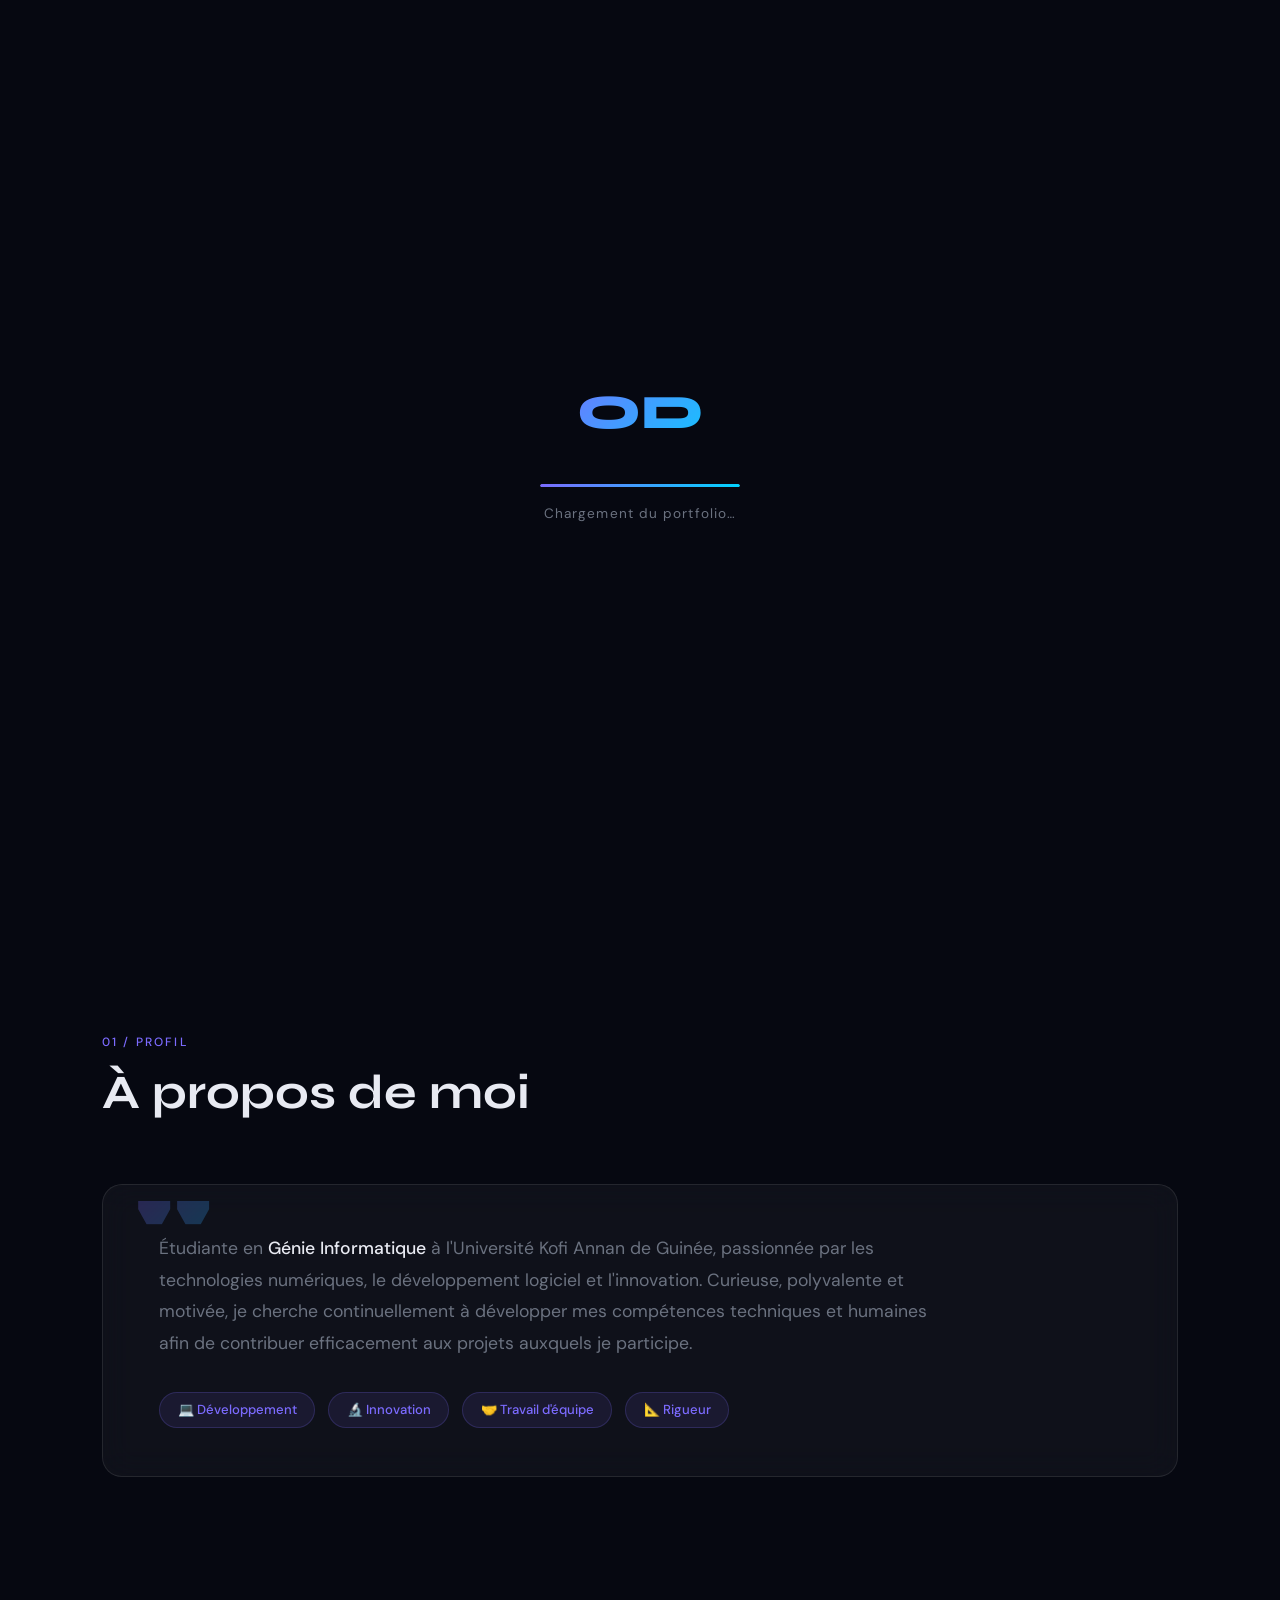
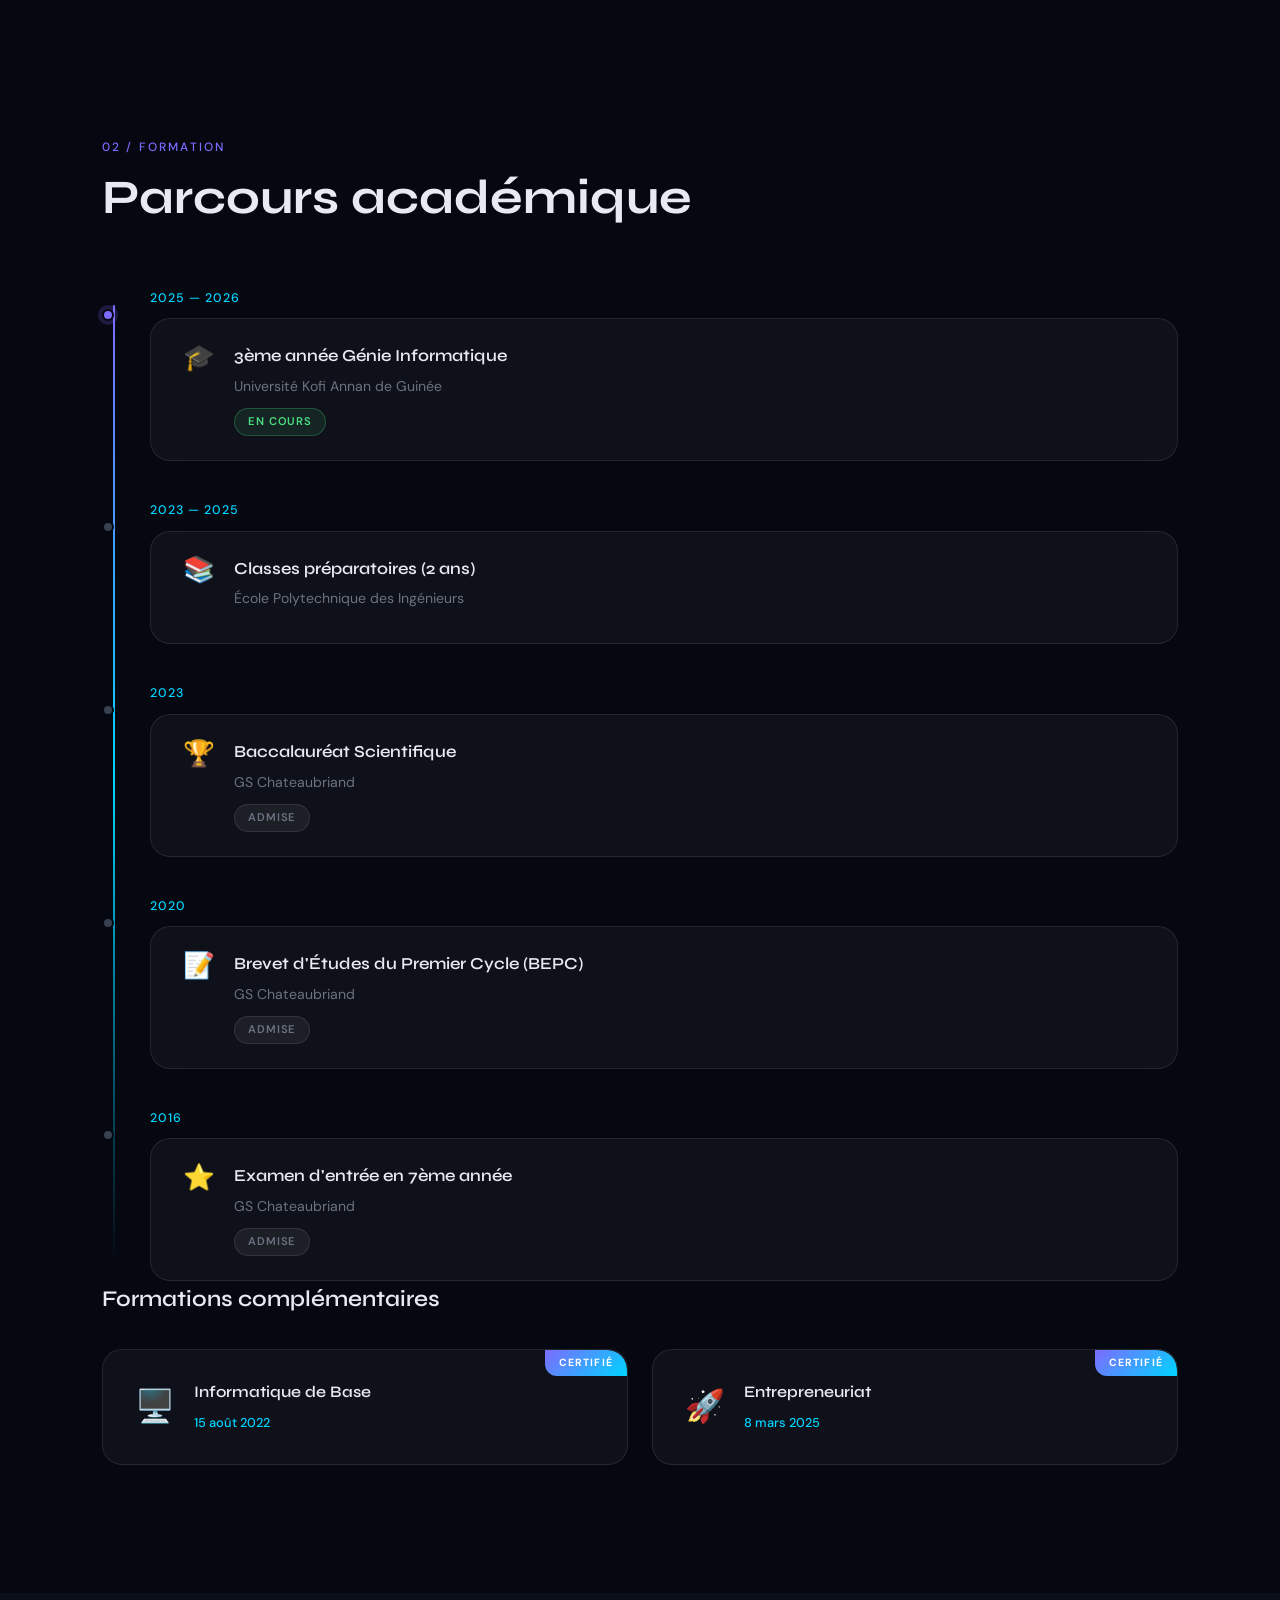
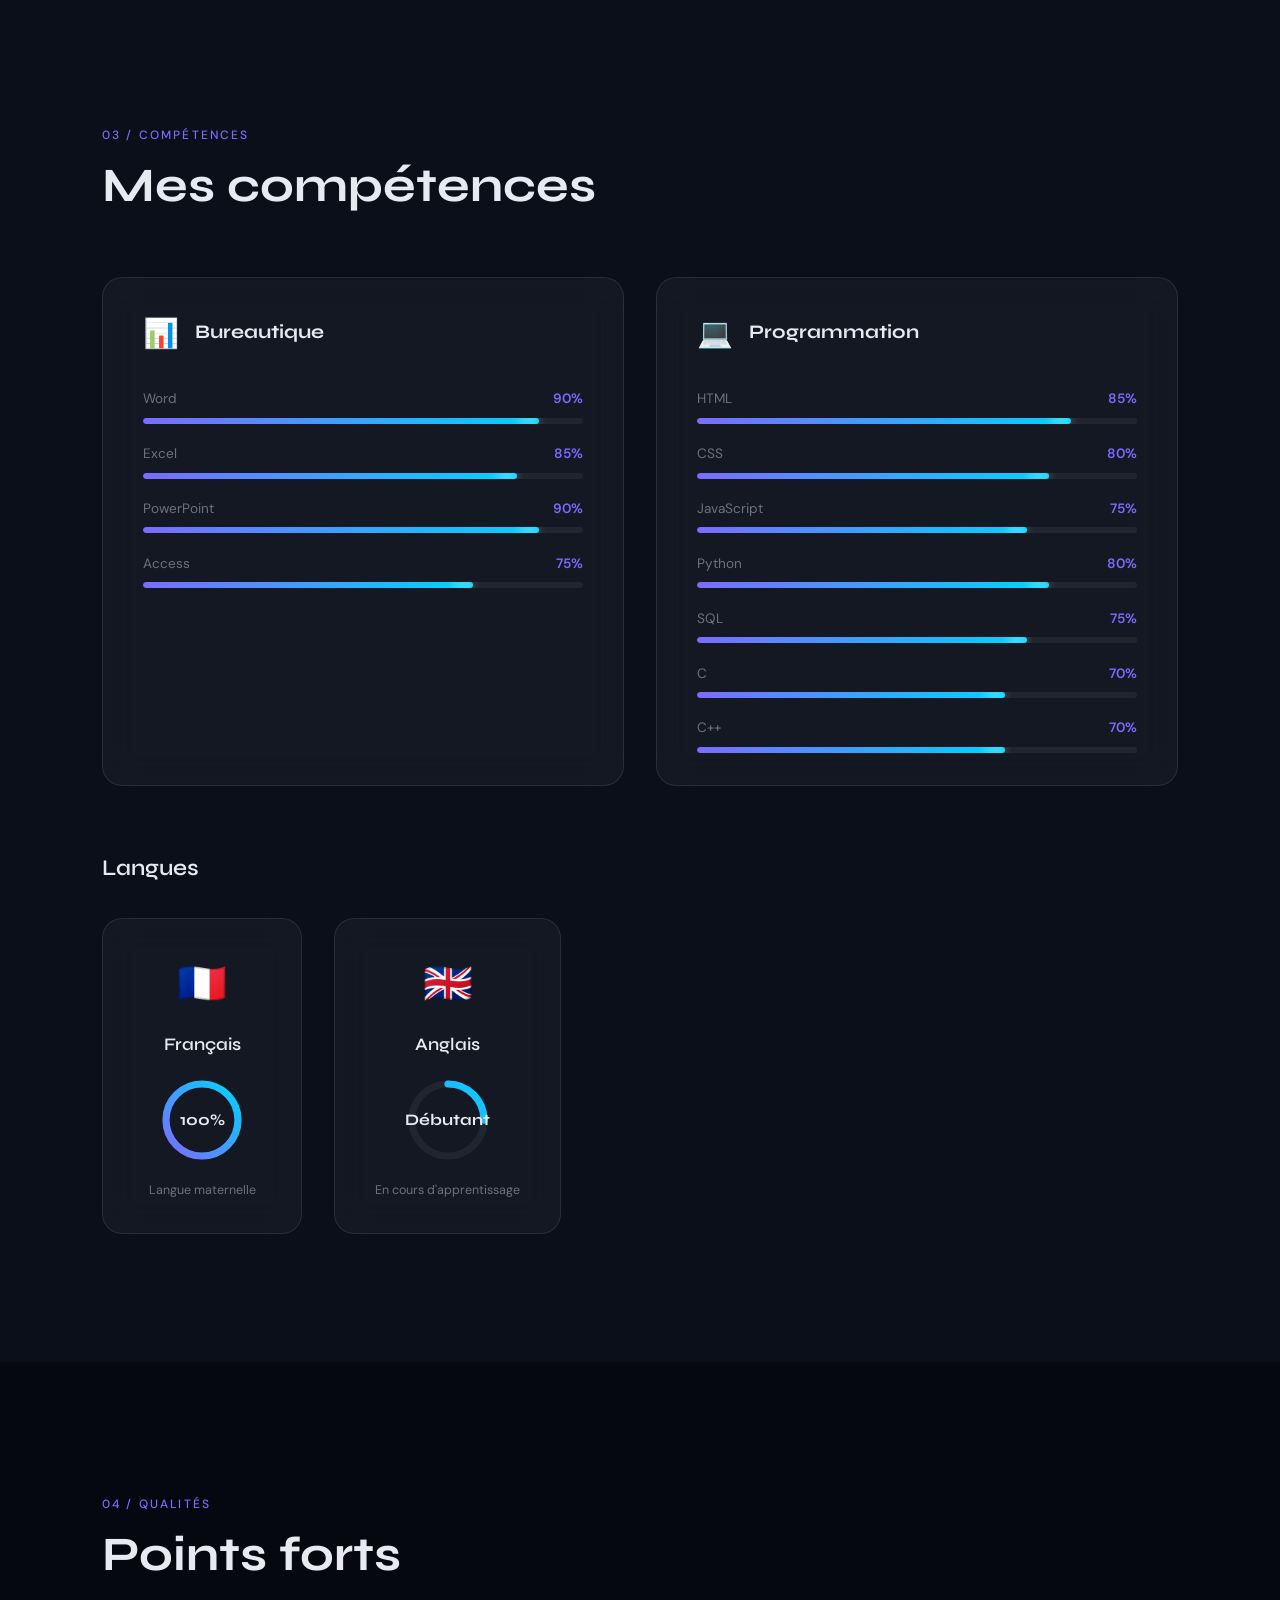
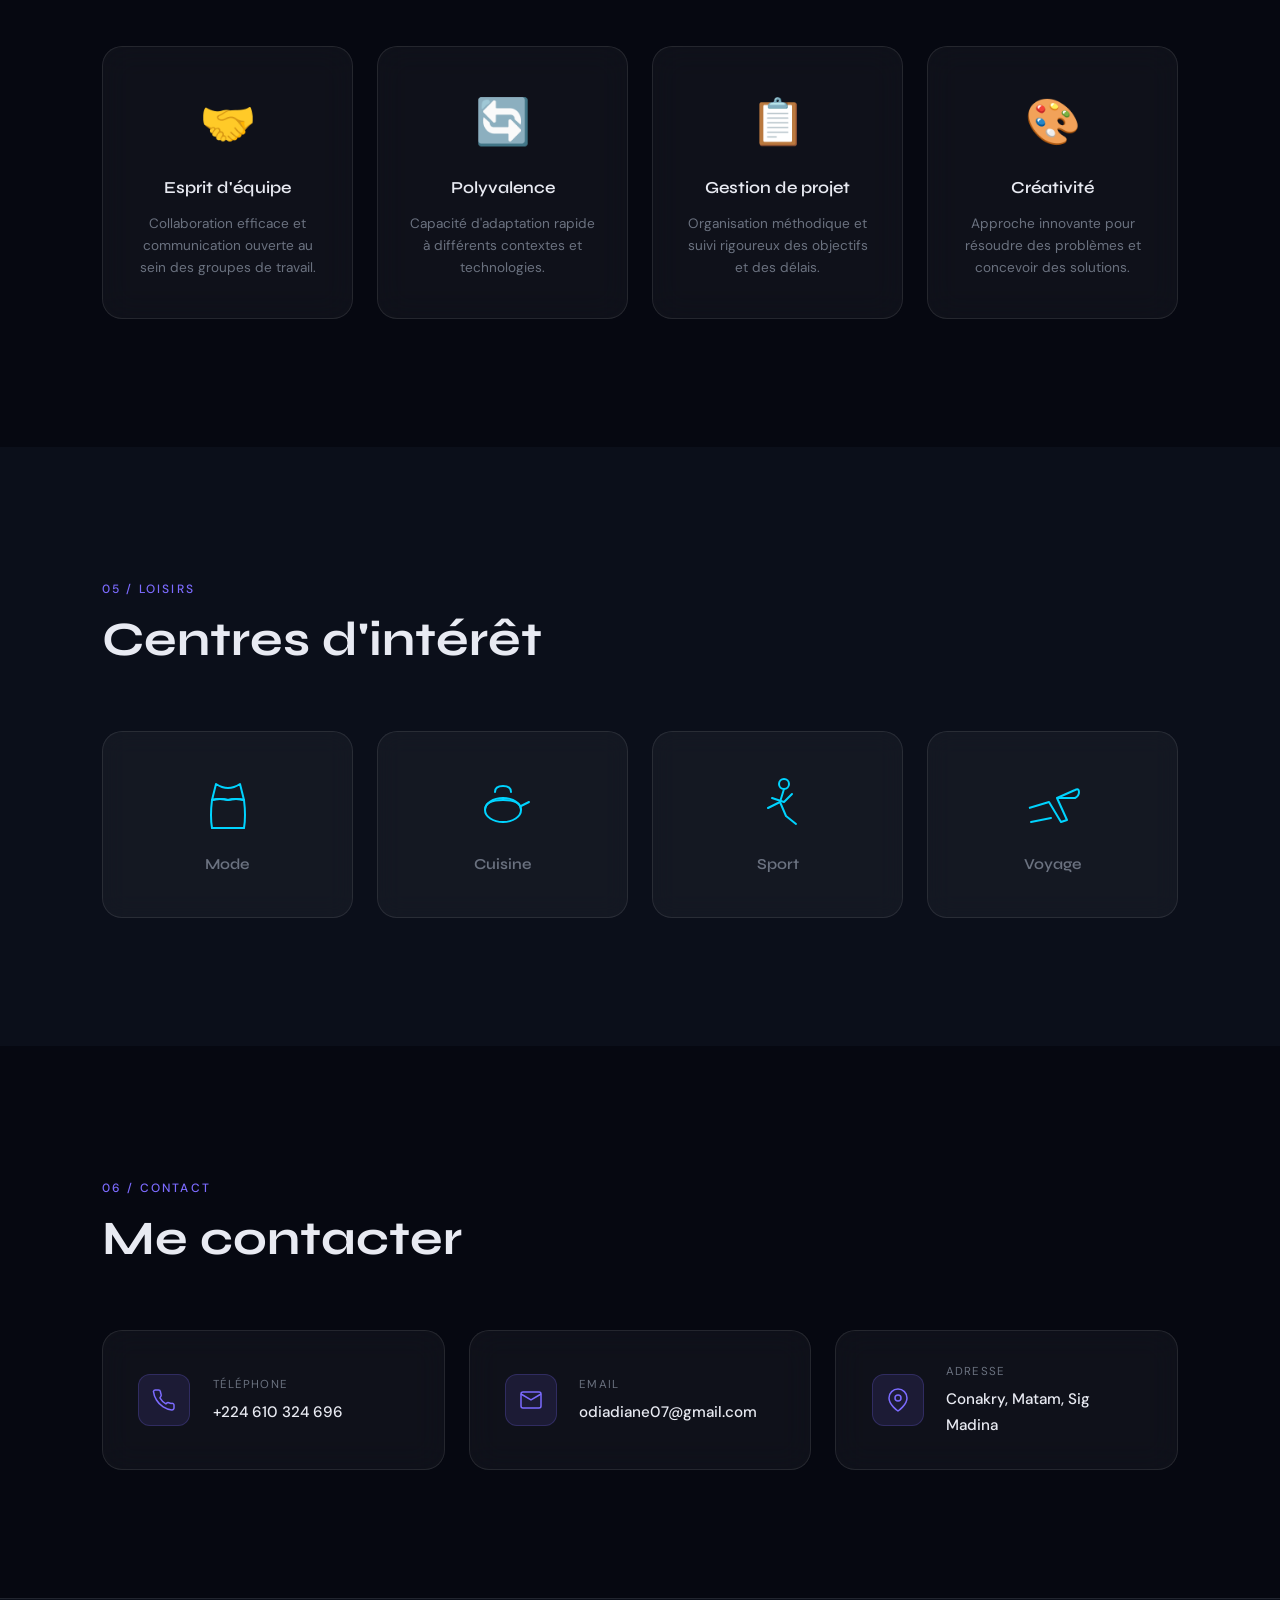
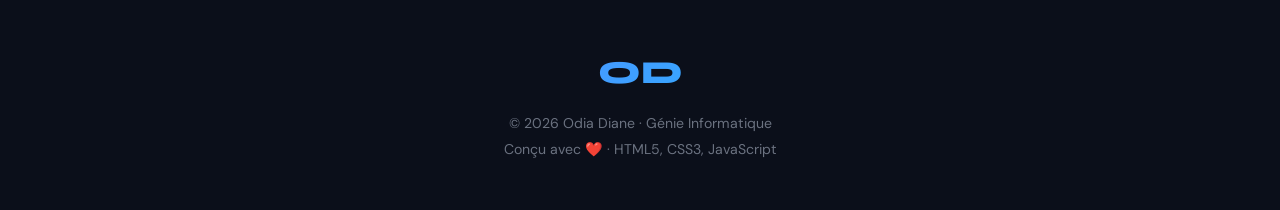
<file: index2.html>
<!DOCTYPE html>
<html lang="fr">
<head>
  <meta charset="UTF-8" />
  <meta name="viewport" content="width=device-width, initial-scale=1.0" />
  <title>Odia Diane — Génie Informatique</title>
   <!-- Google Fonts : Syne (display) + DM Sans (corps) -->
  <link rel="preconnect" href="https://fonts.googleapis.com" />
  <link rel="preconnect" href="https://fonts.gstatic.com" crossorigin />
  <link href="https://fonts.googleapis.com/css2?family=Syne:wght@400;600;700;800&family=DM+Sans:ital,wght@0,300;0,400;0,500;1,300&display=swap" rel="stylesheet" />

  <style > 
            /* ══════════════════════════════════════════════════════════
   ODIA DIANE — Portfolio CV · style.css
   Auteur : Front-End Senior  |  2026
   ══════════════════════════════════════════════════════════ */

/* ── Variables ─────────────────────────────────────────── */
:root {
  --bg:           #060811;
  --bg-2:         #0b0f1a;
  --glass:        rgba(255,255,255,0.04);
  --glass-border: rgba(255,255,255,0.09);
  --glass-hover:  rgba(255,255,255,0.08);
  --accent:       #7c6bff;        /* violet électrique */
  --accent-2:     #00d4ff;        /* cyan vif */
  --accent-3:     #ff6b6b;        /* rose-corail */
  --text:         #e8eaf2;
  --text-muted:   #6b7280;
  --text-faint:   #374151;
  --gradient:     linear-gradient(135deg, var(--accent), var(--accent-2));
  --gradient-r:   linear-gradient(135deg, var(--accent-2), var(--accent));
  --shadow-sm:    0 2px 12px rgba(0,0,0,.4);
  --shadow-md:    0 8px 32px rgba(0,0,0,.5);
  --shadow-lg:    0 24px 64px rgba(0,0,0,.6);
  --radius:       20px;
  --radius-sm:    12px;
  --nav-h:        70px;
  --font-display: 'Syne', sans-serif;
  --font-body:    'DM Sans', sans-serif;
  --transition:   0.35s cubic-bezier(0.25,0.46,0.45,0.94);
}

/* ── Reset & Base ──────────────────────────────────────── */
*, *::before, *::after { box-sizing: border-box; margin: 0; padding: 0; }

html {
  scroll-behavior: smooth;
  overflow-x: hidden;
}

body {
  background: var(--bg);
  color: var(--text);
  font-family: var(--font-body);
  font-size: 1rem;
  line-height: 1.6;
  overflow-x: hidden;
  cursor: none; /* curseur personnalisé */
}

/* Mobile : on réactive le curseur par défaut */
@media (hover:none) { body { cursor: auto; } }

a { text-decoration: none; color: inherit; }

img { max-width: 100%; display: block; }

/* ── Canvas particules ─────────────────────────────────── */
#particleCanvas {
  position: fixed;
  inset: 0;
  z-index: 0;
  pointer-events: none;
  opacity: .6;
}

/* ── Effet lumière souris ──────────────────────────────── */
.mouse-light {
  position: fixed;
  width: 500px;
  height: 500px;
  border-radius: 50%;
  background: radial-gradient(circle, rgba(124,107,255,.08) 0%, transparent 70%);
  pointer-events: none;
  z-index: 1;
  transform: translate(-50%, -50%);
  transition: left .1s, top .1s;
}

/* ── Curseur personnalisé ──────────────────────────────── */
.cursor-dot {
  position: fixed;
  width: 8px;
  height: 8px;
  background: var(--accent);
  border-radius: 50%;
  pointer-events: none;
  z-index: 9999;
  transform: translate(-50%, -50%);
  transition: transform .1s, opacity .2s;
}

.cursor-outline {
  position: fixed;
  width: 36px;
  height: 36px;
  border: 1.5px solid rgba(124,107,255,.5);
  border-radius: 50%;
  pointer-events: none;
  z-index: 9998;
  transform: translate(-50%, -50%);
  transition: transform .18s ease, width .3s, height .3s, border-color .3s;
}

body:has(a:hover) .cursor-outline,
body:has(button:hover) .cursor-outline {
  width: 52px;
  height: 52px;
  border-color: var(--accent);
}

/* ── Loader ────────────────────────────────────────────── */
.loader {
  position: fixed;
  inset: 0;
  background: var(--bg);
  z-index: 10000;
  display: flex;
  align-items: center;
  justify-content: center;
  transition: opacity .6s ease, visibility .6s ease;
}

.loader.hidden { opacity: 0; visibility: hidden; }

.loader-inner { text-align: center; }

.loader-logo {
  font-family: var(--font-display);
  font-size: 3rem;
  font-weight: 800;
  background: var(--gradient);
  -webkit-background-clip: text;
  -webkit-text-fill-color: transparent;
  background-clip: text;
  margin-bottom: 2rem;
  animation: pulse-logo 1.2s ease-in-out infinite;
}

@keyframes pulse-logo {
  0%, 100% { transform: scale(1); opacity: 1; }
  50%       { transform: scale(1.05); opacity: .8; }
}

.loader-bar {
  width: 200px;
  height: 3px;
  background: rgba(255,255,255,.08);
  border-radius: 99px;
  overflow: hidden;
  margin: 0 auto 1rem;
}

.loader-bar-fill {
  height: 100%;
  background: var(--gradient);
  border-radius: 99px;
  width: 0%;
  animation: loading-bar 1.8s ease forwards;
}

@keyframes loading-bar { to { width: 100%; } }

.loader-text {
  color: var(--text-muted);
  font-size: .85rem;
  letter-spacing: .08em;
}

/* ── Navbar ────────────────────────────────────────────── */
.navbar {
  position: fixed;
  top: 0;
  left: 0;
  right: 0;
  height: var(--nav-h);
  z-index: 500;
  display: flex;
  align-items: center;
  padding: 0 2.5rem;
  gap: 2rem;
  transition: background .4s, backdrop-filter .4s, border-bottom .4s;
}

.navbar.scrolled {
  background: rgba(6,8,17,.85);
  backdrop-filter: blur(20px);
  -webkit-backdrop-filter: blur(20px);
  border-bottom: 1px solid var(--glass-border);
}

.nav-logo {
  font-family: var(--font-display);
  font-weight: 800;
  font-size: 1.4rem;
  background: var(--gradient);
  -webkit-background-clip: text;
  -webkit-text-fill-color: transparent;
  background-clip: text;
  letter-spacing: .05em;
  margin-right: auto;
}

.nav-links {
  display: flex;
  list-style: none;
  gap: 2.5rem;
}

.nav-links a {
  font-size: .9rem;
  font-weight: 400;
  color: var(--text-muted);
  position: relative;
  transition: color var(--transition);
}

.nav-links a::after {
  content: '';
  position: absolute;
  bottom: -4px;
  left: 0;
  width: 0;
  height: 2px;
  background: var(--gradient);
  border-radius: 99px;
  transition: width var(--transition);
}

.nav-links a:hover { color: var(--text); }
.nav-links a:hover::after { width: 100%; }

.nav-cta {
  font-family: var(--font-body);
  font-size: .85rem;
  font-weight: 500;
  color: var(--text);
  background: var(--glass);
  border: 1px solid var(--glass-border);
  border-radius: 99px;
  padding: .55rem 1.4rem;
  cursor: none;
  transition: background var(--transition), border-color var(--transition);
}

.nav-cta:hover {
  background: var(--glass-hover);
  border-color: rgba(124,107,255,.4);
}

.nav-burger {
  display: none;
  flex-direction: column;
  justify-content: center;
  gap: 5px;
  width: 36px;
  height: 36px;
  background: none;
  border: none;
  cursor: none;
  padding: 4px;
}

.nav-burger span {
  display: block;
  height: 2px;
  background: var(--text);
  border-radius: 99px;
  transition: transform .3s, opacity .3s;
}

/* Menu mobile */
.nav-mobile-menu {
  position: fixed;
  top: var(--nav-h);
  left: 0;
  right: 0;
  background: rgba(6,8,17,.97);
  backdrop-filter: blur(20px);
  -webkit-backdrop-filter: blur(20px);
  border-bottom: 1px solid var(--glass-border);
  z-index: 499;
  display: flex;
  flex-direction: column;
  padding: 1.5rem 2rem;
  gap: 1.2rem;
  transform: translateY(-110%);
  transition: transform .4s cubic-bezier(0.25,0.46,0.45,0.94);
}

.nav-mobile-menu.open { transform: translateY(0); }
.nav-mobile-menu a { font-size: 1.1rem; color: var(--text-muted); }
.nav-mobile-menu a:hover { color: var(--text); }

/* ── Boutons ───────────────────────────────────────────── */
.btn {
  display: inline-flex;
  align-items: center;
  gap: .55rem;
  padding: .8rem 1.8rem;
  border-radius: 99px;
  font-family: var(--font-body);
  font-size: .9rem;
  font-weight: 500;
  cursor: none;
  transition: transform var(--transition), box-shadow var(--transition), opacity var(--transition);
  position: relative;
  overflow: hidden;
}

.btn::after {
  content: '';
  position: absolute;
  inset: 0;
  background: rgba(255,255,255,.12);
  opacity: 0;
  transition: opacity var(--transition);
}

.btn:hover::after { opacity: 1; }
.btn:hover { transform: translateY(-2px); box-shadow: var(--shadow-md); }

.btn-primary {
  background: var(--gradient);
  color: #fff;
  box-shadow: 0 4px 24px rgba(124,107,255,.35);
}

.btn-outline {
  background: var(--glass);
  border: 1px solid var(--glass-border);
  color: var(--text);
  backdrop-filter: blur(12px);
}

.btn-outline:hover { border-color: rgba(124,107,255,.5); }

/* ── Sections (layout commun) ──────────────────────────── */
.section {
  position: relative;
  z-index: 2;
  padding: 8rem 0;
}

.section-dark {
  background: var(--bg-2);
}

.container {
  max-width: 1140px;
  margin: 0 auto;
  padding: 0 2rem;
}

.section-header {
  margin-bottom: 4rem;
}

.section-tag {
  display: inline-block;
  font-size: .75rem;
  font-weight: 500;
  letter-spacing: .18em;
  text-transform: uppercase;
  color: var(--accent);
  margin-bottom: .8rem;
}

.section-title {
  font-family: var(--font-display);
  font-size: clamp(2rem, 4vw, 3rem);
  font-weight: 700;
  line-height: 1.15;
  color: var(--text);
}

.sub-title {
  font-family: var(--font-display);
  font-size: 1.4rem;
  font-weight: 600;
  color: var(--text);
  margin-bottom: 2rem;
}

.section-sub-header { margin-bottom: 1.5rem; }

/* ── Glass card ────────────────────────────────────────── */
.glass-card {
  background: var(--glass);
  border: 1px solid var(--glass-border);
  border-radius: var(--radius);
  backdrop-filter: blur(16px);
  -webkit-backdrop-filter: blur(16px);
  transition: background var(--transition), border-color var(--transition),
              transform var(--transition), box-shadow var(--transition);
}

.glass-card:hover {
  background: var(--glass-hover);
  border-color: rgba(124,107,255,.25);
  transform: translateY(-4px);
  box-shadow: var(--shadow-md);
}

/* ── Animations Scroll ─────────────────────────────────── */
.reveal-up,
.reveal-left,
.reveal-right {
  opacity: 0;
  transition: opacity .8s cubic-bezier(0.16,1,0.3,1),
              transform .8s cubic-bezier(0.16,1,0.3,1);
}

.reveal-up    { transform: translateY(40px); }
.reveal-left  { transform: translateX(-60px); }
.reveal-right { transform: translateX(60px); }

.reveal-up.visible,
.reveal-left.visible,
.reveal-right.visible {
  opacity: 1;
  transform: none;
}

/* ══════════════════════════════════════════
   HERO
══════════════════════════════════════════ */
.hero {
  min-height: 100vh;
  display: flex;
  flex-direction: column;
  justify-content: center;
  position: relative;
  z-index: 2;
  padding-top: var(--nav-h);
  overflow: hidden;
}

/* Fond dégradé hero */
.hero::before {
  content: '';
  position: absolute;
  top: -20%;
  right: -20%;
  width: 70vw;
  height: 70vw;
  background: radial-gradient(circle, rgba(124,107,255,.1) 0%, transparent 65%);
  pointer-events: none;
}

.hero::after {
  content: '';
  position: absolute;
  bottom: -10%;
  left: -10%;
  width: 50vw;
  height: 50vw;
  background: radial-gradient(circle, rgba(0,212,255,.07) 0%, transparent 65%);
  pointer-events: none;
}

.hero-container {
  max-width: 1140px;
  margin: 0 auto;
  padding: 0 2rem;
  display: grid;
  grid-template-columns: auto 1fr;
  gap: 6rem;
  align-items: center;
}

/* ─ Photo ─ */
.hero-photo-wrap {
  position: relative;
  width: 320px;
  flex-shrink: 0;
}

/* Anneaux décoratifs */
.hero-photo-ring {
  position: absolute;
  inset: -24px;
  border-radius: 50%;
  border: 1px solid rgba(124,107,255,.2);
  animation: spin-slow 18s linear infinite;
}

.hero-photo-ring.ring2 {
  inset: -50px;
  border-color: rgba(0,212,255,.12);
  animation-direction: reverse;
  animation-duration: 26s;
}

@keyframes spin-slow { to { transform: rotate(360deg); } }

.hero-photo-placeholder {
  width: 320px;
  height: 320px;
  border-radius: 50%;
  background: linear-gradient(135deg, #1a1d2e 0%, #12152a 100%);
  border: 2px solid var(--glass-border);
  display: flex;
  align-items: center;
  justify-content: center;
  position: relative;
  overflow: hidden;
  transition: transform .5s ease, box-shadow .5s ease;
}

.hero-photo-placeholder:hover {
  transform: scale(1.04);
  box-shadow: 0 0 60px rgba(124,107,255,.35), var(--shadow-lg);
}

.photo-initials {
  font-family: var(--font-display);
  font-size: 5rem;
  font-weight: 800;
  background: var(--gradient);
  -webkit-background-clip: text;
  -webkit-text-fill-color: transparent;
  background-clip: text;
  position: relative;
  z-index: 1;
}

/* Glow interne photo */
.photo-glow {
  position: absolute;
  inset: 0;
  background: radial-gradient(circle at 60% 35%, rgba(124,107,255,.2), transparent 60%);
  border-radius: 50%;
}

/* Badge */
.hero-badge {
  position: absolute;
  bottom: -12px;
  left: 50%;
  transform: translateX(-50%);
  background: linear-gradient(135deg, rgba(124,107,255,.2), rgba(0,212,255,.15));
  border: 1px solid rgba(124,107,255,.35);
  backdrop-filter: blur(12px);
  border-radius: 99px;
  padding: .45rem 1.2rem;
  font-size: .72rem;
  font-weight: 500;
  white-space: nowrap;
  letter-spacing: .06em;
  display: flex;
  align-items: center;
  gap: .5rem;
}

.badge-dot {
  width: 7px;
  height: 7px;
  background: #4ade80;
  border-radius: 50%;
  animation: blink-dot 2s ease-in-out infinite;
}

@keyframes blink-dot {
  0%,100% { opacity: 1; box-shadow: 0 0 0 0 rgba(74,222,128,.4); }
  50%      { opacity: .5; box-shadow: 0 0 0 6px rgba(74,222,128,0); }
}

/* ─ Texte hero ─ */
.hero-text { padding-left: 1rem; }

.hero-eyebrow {
  font-size: .95rem;
  color: var(--text-muted);
  margin-bottom: .8rem;
}

.hero-name {
  font-family: var(--font-display);
  font-size: clamp(3rem, 6vw, 5.5rem);
  font-weight: 800;
  line-height: 1;
  letter-spacing: -.02em;
  display: flex;
  flex-direction: column;
  gap: .1em;
}

.name-line { display: block; }

.name-line.accent {
  background: var(--gradient);
  -webkit-background-clip: text;
  -webkit-text-fill-color: transparent;
  background-clip: text;
}

.hero-title {
  font-size: 1.25rem;
  font-weight: 300;
  color: var(--text-muted);
  margin: 1rem 0 .4rem;
}

.hero-title em { color: var(--accent-2); font-style: normal; font-weight: 500; }

.hero-subtitle { font-size: .9rem; color: var(--text-faint); margin-bottom: 2rem; }

.hero-cta { display: flex; gap: 1rem; flex-wrap: wrap; margin-bottom: 3rem; }

/* Stats */
.hero-stats {
  display: flex;
  align-items: center;
  gap: 2rem;
}

.stat-item { text-align: center; }

.stat-num {
  display: block;
  font-family: var(--font-display);
  font-size: 2.2rem;
  font-weight: 700;
  background: var(--gradient);
  -webkit-background-clip: text;
  -webkit-text-fill-color: transparent;
  background-clip: text;
  line-height: 1;
}

.stat-label {
  font-size: .72rem;
  color: var(--text-muted);
  letter-spacing: .04em;
  line-height: 1.3;
  margin-top: .3rem;
}

.stat-divider {
  width: 1px;
  height: 40px;
  background: var(--glass-border);
}

/* Scroll indicator */
.scroll-indicator {
  position: absolute;
  bottom: 2.5rem;
  left: 50%;
  transform: translateX(-50%);
  display: flex;
  flex-direction: column;
  align-items: center;
  gap: .6rem;
  opacity: .4;
  animation: fade-scroll 2.5s ease-in-out infinite;
}

.scroll-indicator span { font-size: .7rem; letter-spacing: .14em; text-transform: uppercase; }

.scroll-line {
  width: 1px;
  height: 40px;
  background: linear-gradient(to bottom, var(--text-muted), transparent);
  animation: scroll-line 2.5s ease-in-out infinite;
}

@keyframes fade-scroll { 0%,100%{opacity:.4} 50%{opacity:.8} }
@keyframes scroll-line { 0%{transform:scaleY(0);transform-origin:top} 50%{transform:scaleY(1);transform-origin:top} 51%{transform:scaleY(1);transform-origin:bottom} 100%{transform:scaleY(0);transform-origin:bottom} }

/* ══════════════════════════════════════════
   PROFIL
══════════════════════════════════════════ */
.profil-card {
  padding: 3rem 3.5rem;
  position: relative;
  overflow: hidden;
}

.profil-quote-mark {
  font-family: var(--font-display);
  font-size: 8rem;
  font-weight: 800;
  line-height: .6;
  background: var(--gradient);
  -webkit-background-clip: text;
  -webkit-text-fill-color: transparent;
  background-clip: text;
  opacity: .25;
  position: absolute;
  top: 1rem;
  left: 2rem;
  pointer-events: none;
}

.profil-text {
  font-size: 1.1rem;
  line-height: 1.8;
  color: var(--text-muted);
  max-width: 800px;
  position: relative;
  z-index: 1;
  margin-bottom: 2rem;
}

.profil-text strong { color: var(--text); font-weight: 500; }

.profil-tags { display: flex; flex-wrap: wrap; gap: .8rem; }

.tag {
  background: rgba(124,107,255,.1);
  border: 1px solid rgba(124,107,255,.2);
  border-radius: 99px;
  padding: .4rem 1.1rem;
  font-size: .82rem;
  color: var(--accent);
  font-weight: 500;
  transition: background var(--transition), transform var(--transition);
}

.tag:hover { background: rgba(124,107,255,.2); transform: translateY(-2px); }

/* ══════════════════════════════════════════
   TIMELINE
══════════════════════════════════════════ */
.timeline {
  position: relative;
  padding-left: 3rem;
}

/* Ligne verticale */
.timeline::before {
  content: '';
  position: absolute;
  left: 11px;
  top: 16px;
  bottom: 16px;
  width: 2px;
  background: linear-gradient(to bottom, var(--accent), var(--accent-2), transparent);
  border-radius: 99px;
}

.timeline-item {
  position: relative;
  margin-bottom: 2.5rem;
}

.timeline-item:last-child { margin-bottom: 0; }

/* Point sur la ligne */
.timeline-dot {
  position: absolute;
  left: -3rem;
  top: 20px;
  width: 12px;
  height: 12px;
  border-radius: 50%;
  background: var(--text-faint);
  border: 2px solid var(--bg);
  transition: background .3s, transform .3s;
}

.timeline-dot.current {
  background: var(--accent);
  box-shadow: 0 0 0 4px rgba(124,107,255,.2);
  animation: pulse-dot 2s ease-in-out infinite;
}

@keyframes pulse-dot {
  0%,100% { box-shadow: 0 0 0 4px rgba(124,107,255,.2); }
  50%      { box-shadow: 0 0 0 8px rgba(124,107,255,.05); }
}

.timeline-item:hover .timeline-dot { background: var(--accent-2); transform: scale(1.3); }

.timeline-date {
  font-size: .78rem;
  font-weight: 500;
  letter-spacing: .08em;
  color: var(--accent-2);
  text-transform: uppercase;
  margin-bottom: .6rem;
}

.timeline-card {
  padding: 1.5rem 2rem;
  display: flex;
  align-items: flex-start;
  gap: 1.2rem;
}

.tl-icon {
  font-size: 1.6rem;
  flex-shrink: 0;
  line-height: 1;
  margin-top: .1rem;
}

.tl-content h3 {
  font-family: var(--font-display);
  font-size: 1.05rem;
  font-weight: 600;
  margin-bottom: .3rem;
}

.tl-content p { font-size: .88rem; color: var(--text-muted); margin-bottom: .6rem; }

.tl-badge {
  display: inline-block;
  font-size: .7rem;
  font-weight: 600;
  letter-spacing: .08em;
  text-transform: uppercase;
  background: rgba(255,255,255,.06);
  border: 1px solid var(--glass-border);
  border-radius: 99px;
  padding: .25rem .8rem;
  color: var(--text-muted);
}

.tl-badge.current-badge {
  background: rgba(74,222,128,.1);
  border-color: rgba(74,222,128,.25);
  color: #4ade80;
}

/* Certifications */
.certif-grid {
  display: grid;
  grid-template-columns: repeat(auto-fit, minmax(260px, 1fr));
  gap: 1.5rem;
}

.certif-card {
  padding: 1.8rem 2rem;
  display: flex;
  align-items: center;
  gap: 1.2rem;
  position: relative;
  overflow: hidden;
}

.certif-icon { font-size: 2rem; flex-shrink: 0; }

.certif-info h4 {
  font-family: var(--font-display);
  font-size: 1rem;
  font-weight: 600;
  margin-bottom: .3rem;
}

.certif-date { font-size: .8rem; color: var(--accent-2); font-weight: 500; }

.certif-ribbon {
  position: absolute;
  top: 0;
  right: 0;
  background: var(--gradient);
  color: #fff;
  font-size: .65rem;
  font-weight: 700;
  letter-spacing: .1em;
  text-transform: uppercase;
  padding: .3rem .9rem;
  border-radius: 0 var(--radius) 0 var(--radius-sm);
}

/* ══════════════════════════════════════════
   COMPÉTENCES
══════════════════════════════════════════ */
.skills-grid {
  display: grid;
  grid-template-columns: repeat(auto-fit, minmax(320px, 1fr));
  gap: 2rem;
}

.skill-group {
  padding: 2rem 2.5rem;
}

.skill-group-header {
  display: flex;
  align-items: center;
  gap: 1rem;
  margin-bottom: 2rem;
}

.skill-group-icon { font-size: 1.8rem; }

.skill-group-header h3 {
  font-family: var(--font-display);
  font-size: 1.2rem;
  font-weight: 700;
}

.skill-list { display: flex; flex-direction: column; gap: 1.2rem; }

.skill-item {}

.skill-label {
  display: flex;
  justify-content: space-between;
  font-size: .85rem;
  color: var(--text-muted);
  margin-bottom: .5rem;
}

.skill-pct { color: var(--accent); font-weight: 600; }

.skill-bar {
  height: 6px;
  background: rgba(255,255,255,.06);
  border-radius: 99px;
  overflow: hidden;
}

.skill-fill {
  height: 100%;
  width: 0%;              /* animé par JS */
  background: var(--gradient);
  border-radius: 99px;
  transition: width 1.2s cubic-bezier(0.25,0.46,0.45,0.94);
  position: relative;
}

/* Shimmer sur la barre */
.skill-fill::after {
  content: '';
  position: absolute;
  top: 0;
  right: 0;
  width: 20px;
  height: 100%;
  background: rgba(255,255,255,.4);
  border-radius: 99px;
  filter: blur(4px);
}

/* Langues */
.lang-grid {
  display: flex;
  gap: 2rem;
  flex-wrap: wrap;
}

.lang-card {
  padding: 2rem 2.5rem;
  display: flex;
  flex-direction: column;
  align-items: center;
  gap: 1rem;
  min-width: 200px;
}

.lang-flag { font-size: 2.5rem; }

.lang-card h4 {
  font-family: var(--font-display);
  font-size: 1.1rem;
  font-weight: 600;
}

.lang-ring-wrap {
  position: relative;
  width: 90px;
  height: 90px;
  display: flex;
  align-items: center;
  justify-content: center;
}

.lang-ring {
  position: absolute;
  inset: 0;
  transform: rotate(-90deg);
}

.ring-bg {
  fill: none;
  stroke: rgba(255,255,255,.06);
  stroke-width: 8;
}

.ring-fill {
  fill: none;
  stroke: url(#grad);
  stroke-width: 8;
  stroke-linecap: round;
  stroke-dasharray: 251.2;
  stroke-dashoffset: 251.2;   /* animé par JS */
  transition: stroke-dashoffset 1.4s cubic-bezier(0.25,0.46,0.45,0.94);
}

.lang-pct {
  font-family: var(--font-display);
  font-size: 1rem;
  font-weight: 700;
  color: var(--text);
  position: relative;
  z-index: 1;
}

.lang-level { font-size: .78rem; color: var(--text-muted); text-align: center; }

/* ══════════════════════════════════════════
   QUALITÉS
══════════════════════════════════════════ */
.qualities-grid {
  display: grid;
  grid-template-columns: repeat(auto-fit, minmax(230px, 1fr));
  gap: 1.5rem;
}

.quality-card {
  padding: 2.5rem 2rem;
  text-align: center;
  position: relative;
  overflow: hidden;
}

.quality-icon {
  font-size: 2.8rem;
  margin-bottom: 1rem;
  display: block;
  transition: transform .4s ease;
}

.quality-card:hover .quality-icon { transform: scale(1.15) rotate(5deg); }

.quality-card h4 {
  font-family: var(--font-display);
  font-size: 1.05rem;
  font-weight: 600;
  margin-bottom: .7rem;
}

.quality-card p {
  font-size: .85rem;
  color: var(--text-muted);
  line-height: 1.6;
}

/* Lueur au hover */
.quality-glow {
  position: absolute;
  bottom: -40px;
  left: 50%;
  transform: translateX(-50%);
  width: 120px;
  height: 120px;
  background: radial-gradient(circle, rgba(124,107,255,.3), transparent 70%);
  border-radius: 50%;
  opacity: 0;
  transition: opacity .4s, bottom .4s;
  pointer-events: none;
}

.quality-card:hover .quality-glow { opacity: 1; bottom: -20px; }

/* ══════════════════════════════════════════
   LOISIRS
══════════════════════════════════════════ */
.hobbies-grid {
  display: grid;
  grid-template-columns: repeat(4, 1fr);
  gap: 1.5rem;
}

.hobby-card {
  display: flex;
  flex-direction: column;
  align-items: center;
  gap: 1rem;
  padding: 2.5rem 1.5rem;
  background: var(--glass);
  border: 1px solid var(--glass-border);
  border-radius: var(--radius);
  backdrop-filter: blur(12px);
  cursor: default;
  transition: background var(--transition), border-color var(--transition),
              transform var(--transition), box-shadow var(--transition);
}

.hobby-card:hover {
  background: var(--glass-hover);
  border-color: rgba(124,107,255,.3);
  transform: translateY(-6px);
  box-shadow: 0 20px 48px rgba(0,0,0,.5);
}

.hobby-icon-wrap {
  width: 64px;
  height: 64px;
  color: var(--accent-2);
  transition: color .3s, transform .4s;
}

.hobby-card:hover .hobby-icon-wrap { color: var(--accent); transform: scale(1.1); }

.hobby-card span {
  font-family: var(--font-display);
  font-size: .95rem;
  font-weight: 600;
  color: var(--text-muted);
  transition: color .3s;
}

.hobby-card:hover span { color: var(--text); }

/* ══════════════════════════════════════════
   CONTACT
══════════════════════════════════════════ */
.contact-grid {
  display: grid;
  grid-template-columns: repeat(auto-fit, minmax(260px, 1fr));
  gap: 1.5rem;
}

.contact-card {
  padding: 2rem 2.2rem;
  display: flex;
  align-items: center;
  gap: 1.4rem;
}

.contact-icon-wrap {
  width: 52px;
  height: 52px;
  border-radius: var(--radius-sm);
  background: rgba(124,107,255,.12);
  border: 1px solid rgba(124,107,255,.22);
  display: flex;
  align-items: center;
  justify-content: center;
  flex-shrink: 0;
  color: var(--accent);
  transition: background .3s, transform .3s;
}

.contact-card:hover .contact-icon-wrap {
  background: rgba(124,107,255,.22);
  transform: scale(1.08);
}

.contact-label {
  display: block;
  font-size: .72rem;
  letter-spacing: .1em;
  text-transform: uppercase;
  color: var(--text-muted);
  margin-bottom: .3rem;
}

.contact-value {
  font-size: .95rem;
  font-weight: 500;
  color: var(--text);
  transition: color .3s;
}

a.contact-value:hover { color: var(--accent-2); }

/* ══════════════════════════════════════════
   FOOTER
══════════════════════════════════════════ */
.footer {
  position: relative;
  z-index: 2;
  border-top: 1px solid var(--glass-border);
  background: var(--bg-2);
  padding: 3rem 2rem;
  text-align: center;
}

.footer-logo {
  font-family: var(--font-display);
  font-weight: 800;
  font-size: 2rem;
  background: var(--gradient);
  -webkit-background-clip: text;
  -webkit-text-fill-color: transparent;
  background-clip: text;
  display: block;
  margin-bottom: .8rem;
}

.footer p { font-size: .88rem; color: var(--text-muted); line-height: 1.8; }
.footer-sub { font-size: .78rem; color: var(--text-faint); }

/* ══════════════════════════════════════════
   BOUTON RETOUR EN HAUT
══════════════════════════════════════════ */
.back-to-top {
  position: fixed;
  bottom: 2rem;
  right: 2rem;
  width: 48px;
  height: 48px;
  border-radius: 50%;
  background: var(--gradient);
  border: none;
  color: #fff;
  cursor: none;
  display: flex;
  align-items: center;
  justify-content: center;
  z-index: 400;
  box-shadow: 0 4px 20px rgba(124,107,255,.4);
  transform: translateY(100px);
  opacity: 0;
  transition: transform .4s cubic-bezier(0.25,0.46,0.45,0.94),
              opacity .4s ease;
}

.back-to-top.visible {
  transform: translateY(0);
  opacity: 1;
}

.back-to-top:hover { transform: translateY(-3px) scale(1.05); }

/* ══════════════════════════════════════════
   SVG gradient pour les rings langues
══════════════════════════════════════════ */
body::before {
  content: '';
  position: absolute;
  width: 0;
  height: 0;
}

/* On injecte le SVG gradient via JS */

/* ══════════════════════════════════════════
   RESPONSIVE — TABLETTE (≤ 900px)
══════════════════════════════════════════ */
@media (max-width: 900px) {
  .hero-container {
    grid-template-columns: 1fr;
    gap: 3rem;
    text-align: center;
  }

  .hero-photo-wrap {
    width: auto;
    display: flex;
    flex-direction: column;
    align-items: center;
  }

  .hero-text { padding-left: 0; }

  .hero-name { align-items: center; }

  .hero-cta { justify-content: center; }

  .hero-stats { justify-content: center; }

  .nav-links, .nav-cta { display: none; }
  .nav-burger { display: flex; }

  .hobbies-grid { grid-template-columns: repeat(2, 1fr); }

  .timeline { padding-left: 2rem; }

  .profil-card { padding: 2rem; }
}

/* ══════════════════════════════════════════
   RESPONSIVE — MOBILE (≤ 580px)
══════════════════════════════════════════ */
@media (max-width: 580px) {
  .section { padding: 5rem 0; }

  .hero-photo-placeholder,
  .hero-photo-wrap { width: 240px; height: 240px; }

  .hero-photo-ring { display: none; }

  .hero-name { font-size: 3rem; }

  .hero-stats { gap: 1.2rem; }

  .stat-num { font-size: 1.8rem; }

  .skills-grid { grid-template-columns: 1fr; }

  .hobbies-grid { grid-template-columns: repeat(2, 1fr); }

  .lang-grid { justify-content: center; }

  .qualities-grid { grid-template-columns: 1fr 1fr; }

  .timeline-card { flex-direction: column; gap: .8rem; }

  .section-title { font-size: 1.8rem; }

  .profil-quote-mark { font-size: 5rem; }

  .back-to-top { bottom: 1.2rem; right: 1.2rem; }

  .navbar { padding: 0 1.2rem; }
}

/* ══════════════════════════════════════════
   MICRO DÉTAILS & UTILITAIRES
══════════════════════════════════════════ */
::selection {
  background: rgba(124,107,255,.35);
  color: #fff;
}

::-webkit-scrollbar { width: 6px; }
::-webkit-scrollbar-track { background: var(--bg); }
::-webkit-scrollbar-thumb { background: rgba(124,107,255,.4); border-radius: 99px; }
::-webkit-scrollbar-thumb:hover { background: var(--accent); }

  </style>
</head>
<body>

  <!-- ══════════════════════════════════════════
       CURSEUR PERSONNALISÉ
  ══════════════════════════════════════════ -->
  <div class="cursor-dot"     id="cursorDot"></div>
  <div class="cursor-outline" id="cursorOutline"></div>

  <!-- ══════════════════════════════════════════
       LOADER
  ══════════════════════════════════════════ -->
  <div class="loader" id="loader">
    <div class="loader-inner">
      <div class="loader-logo">OD</div>
      <div class="loader-bar"><div class="loader-bar-fill"></div></div>
      <p class="loader-text">Chargement du portfolio…</p>
    </div>
  </div>

  <!-- ══════════════════════════════════════════
       FOND ANIMÉ (CANVAS PARTICULES)
  ══════════════════════════════════════════ -->
  <canvas id="particleCanvas"></canvas>

  <!-- ══════════════════════════════════════════
       EFFET LUMIÈRE SOURIS
  ══════════════════════════════════════════ -->
  <div class="mouse-light" id="mouseLight"></div>

  <!-- ══════════════════════════════════════════
       NAVIGATION
  ══════════════════════════════════════════ -->
  <nav class="navbar" id="navbar">
    <div class="nav-logo">OD</div>
    <ul class="nav-links">
      <li><a href="#profil">Profil</a></li>
      <li><a href="#formation">Formation</a></li>
      <li><a href="#competences">Compétences</a></li>
      <li><a href="#contact">Contact</a></li>
    </ul>
    <button class="nav-cta" onclick="document.getElementById('contact').scrollIntoView({behavior:'smooth'})">
      Me contacter
    </button>
    <button class="nav-burger" id="navBurger" aria-label="Menu">
      <span></span><span></span><span></span>
    </button>
  </nav>
  <div class="nav-mobile-menu" id="navMobileMenu">
    <a href="#profil"      onclick="closeMobileMenu()">Profil</a>
    <a href="#formation"   onclick="closeMobileMenu()">Formation</a>
    <a href="#competences" onclick="closeMobileMenu()">Compétences</a>
    <a href="#contact"     onclick="closeMobileMenu()">Contact</a>
  </div>

  <!-- ══════════════════════════════════════════
       HERO
  ══════════════════════════════════════════ -->
  <section class="hero" id="hero">
    <div class="hero-container">

      <!-- Photo -->
      <div class="hero-photo-wrap reveal-left">
        <div class="hero-photo-ring"></div>
        <div class="hero-photo-ring ring2"></div>
        <div class="hero-photo-placeholder">
          <!-- Remplacez ce bloc par une vraie balise <img> si vous avez une photo -->
          <div class="photo-initials">OD</div>
          <div class="photo-glow"></div>
        </div>
        <div class="hero-badge">
          <span class="badge-dot"></span>
          Future Software Engineer
        </div>
      </div>

      <!-- Texte -->
      <div class="hero-text reveal-right">
        <p class="hero-eyebrow">👋 Bonjour, je suis</p>
        <h1 class="hero-name">
          <span class="name-line" data-text="ODIA">ODIA</span>
          <span class="name-line accent" data-text="DIANE">DIANE</span>
        </h1>
        <p class="hero-title">Étudiante en <em>Génie Informatique</em></p>
        <p class="hero-subtitle">
          Université Kofi Annan de Guinée · Conakry
        </p>
        <div class="hero-cta">
          <a href="#" class="btn btn-primary" download>
            <svg width="16" height="16" viewBox="0 0 24 24" fill="none" stroke="currentColor" stroke-width="2"><path d="M21 15v4a2 2 0 0 1-2 2H5a2 2 0 0 1-2-2v-4"/><polyline points="7 10 12 15 17 10"/><line x1="12" y1="15" x2="12" y2="3"/></svg>
            Télécharger le CV
          </a>
          <a href="#contact" class="btn btn-outline">
            <svg width="16" height="16" viewBox="0 0 24 24" fill="none" stroke="currentColor" stroke-width="2"><path d="M4 4h16c1.1 0 2 .9 2 2v12c0 1.1-.9 2-2 2H4c-1.1 0-2-.9-2-2V6c0-1.1.9-2 2-2z"/><polyline points="22,6 12,12 2,6"/></svg>
            Contact
          </a>
        </div>
        <!-- Stats rapides -->
        <div class="hero-stats">
          <div class="stat-item">
            <span class="stat-num" data-target="3">0</span>
            <span class="stat-label">Années<br>d'études</span>
          </div>
          <div class="stat-divider"></div>
          <div class="stat-item">
            <span class="stat-num" data-target="4">0</span>
            <span class="stat-label">Langages<br>maîtrisées</span>
          </div>
          <div class="stat-divider"></div>
          <div class="stat-item">
            <span class="stat-num" data-target="2">0</span>
            <span class="stat-label">Certifications<br>obtenues</span>
          </div>
        </div>
      </div>

    </div>
    <!-- Scroll indicator -->
    <div class="scroll-indicator">
      <span>Défiler</span>
      <div class="scroll-line"></div>
    </div>
  </section>

  <!-- ══════════════════════════════════════════
       PROFIL
  ══════════════════════════════════════════ -->
  <section class="section" id="profil">
    <div class="container">
      <div class="section-header reveal-up">
        <span class="section-tag">01 / Profil</span>
        <h2 class="section-title">À propos de moi</h2>
      </div>
      <div class="profil-card glass-card reveal-up">
        <div class="profil-quote-mark">"</div>
        <p class="profil-text">
          Étudiante en <strong>Génie Informatique</strong> à l'Université Kofi Annan de Guinée,
          passionnée par les technologies numériques, le développement logiciel et l'innovation.
          Curieuse, polyvalente et motivée, je cherche continuellement à développer mes compétences
          techniques et humaines afin de contribuer efficacement aux projets auxquels je participe.
        </p>
        <div class="profil-tags">
          <span class="tag">💻 Développement</span>
          <span class="tag">🔬 Innovation</span>
          <span class="tag">🤝 Travail d'équipe</span>
          <span class="tag">📐 Rigueur</span>
        </div>
      </div>
    </div>
  </section>

  <!-- ══════════════════════════════════════════
       FORMATION
  ══════════════════════════════════════════ -->
  <section class="section" id="formation">
    <div class="container">
      <div class="section-header reveal-up">
        <span class="section-tag">02 / Formation</span>
        <h2 class="section-title">Parcours académique</h2>
      </div>

      <!-- Timeline principale -->
      <div class="timeline">

        <div class="timeline-item reveal-up">
          <div class="timeline-dot current"></div>
          <div class="timeline-date">2025 — 2026</div>
          <div class="timeline-card glass-card">
            <div class="tl-icon">🎓</div>
            <div class="tl-content">
              <h3>3ème année Génie Informatique</h3>
              <p>Université Kofi Annan de Guinée</p>
              <span class="tl-badge current-badge">En cours</span>
            </div>
          </div>
        </div>

        <div class="timeline-item reveal-up">
          <div class="timeline-dot"></div>
          <div class="timeline-date">2023 — 2025</div>
          <div class="timeline-card glass-card">
            <div class="tl-icon">📚</div>
            <div class="tl-content">
              <h3>Classes préparatoires (2 ans)</h3>
              <p>École Polytechnique des Ingénieurs</p>
            </div>
          </div>
        </div>

        <div class="timeline-item reveal-up">
          <div class="timeline-dot"></div>
          <div class="timeline-date">2023</div>
          <div class="timeline-card glass-card">
            <div class="tl-icon">🏆</div>
            <div class="tl-content">
              <h3>Baccalauréat Scientifique</h3>
              <p>GS Chateaubriand</p>
              <span class="tl-badge">Admise</span>
            </div>
          </div>
        </div>

        <div class="timeline-item reveal-up">
          <div class="timeline-dot"></div>
          <div class="timeline-date">2020</div>
          <div class="timeline-card glass-card">
            <div class="tl-icon">📝</div>
            <div class="tl-content">
              <h3>Brevet d'Études du Premier Cycle (BEPC)</h3>
              <p>GS Chateaubriand</p>
              <span class="tl-badge">Admise</span>
            </div>
          </div>
        </div>

        <div class="timeline-item reveal-up">
          <div class="timeline-dot"></div>
          <div class="timeline-date">2016</div>
          <div class="timeline-card glass-card">
            <div class="tl-icon">⭐</div>
            <div class="tl-content">
              <h3>Examen d'entrée en 7ème année</h3>
              <p>GS Chateaubriand</p>
              <span class="tl-badge">Admise</span>
            </div>
          </div>
        </div>

      </div>

      <!-- Formations complémentaires -->
      <div class="section-sub-header reveal-up">
        <h3 class="sub-title">Formations complémentaires</h3>
      </div>
      <div class="certif-grid">
        <div class="certif-card glass-card reveal-up">
          <div class="certif-icon">🖥️</div>
          <div class="certif-info">
            <h4>Informatique de Base</h4>
            <span class="certif-date">15 août 2022</span>
          </div>
          <div class="certif-ribbon">Certifié</div>
        </div>
        <div class="certif-card glass-card reveal-up">
          <div class="certif-icon">🚀</div>
          <div class="certif-info">
            <h4>Entrepreneuriat</h4>
            <span class="certif-date">8 mars 2025</span>
          </div>
          <div class="certif-ribbon">Certifié</div>
        </div>
      </div>

    </div>
  </section>

  <!-- ══════════════════════════════════════════
       COMPÉTENCES
  ══════════════════════════════════════════ -->
  <section class="section section-dark" id="competences">
    <div class="container">
      <div class="section-header reveal-up">
        <span class="section-tag">03 / Compétences</span>
        <h2 class="section-title">Mes compétences</h2>
      </div>

      <div class="skills-grid">

        <!-- Bureautique -->
        <div class="skill-group glass-card reveal-up">
          <div class="skill-group-header">
            <span class="skill-group-icon">📊</span>
            <h3>Bureautique</h3>
          </div>
          <div class="skill-list">
            <div class="skill-item" data-percent="90">
              <div class="skill-label"><span>Word</span><span class="skill-pct">90%</span></div>
              <div class="skill-bar"><div class="skill-fill" style="--pct:90%"></div></div>
            </div>
            <div class="skill-item" data-percent="85">
              <div class="skill-label"><span>Excel</span><span class="skill-pct">85%</span></div>
              <div class="skill-bar"><div class="skill-fill" style="--pct:85%"></div></div>
            </div>
            <div class="skill-item" data-percent="90">
              <div class="skill-label"><span>PowerPoint</span><span class="skill-pct">90%</span></div>
              <div class="skill-bar"><div class="skill-fill" style="--pct:90%"></div></div>
            </div>
            <div class="skill-item" data-percent="75">
              <div class="skill-label"><span>Access</span><span class="skill-pct">75%</span></div>
              <div class="skill-bar"><div class="skill-fill" style="--pct:75%"></div></div>
            </div>
          </div>
        </div>

        <!-- Programmation -->
        <div class="skill-group glass-card reveal-up">
          <div class="skill-group-header">
            <span class="skill-group-icon">💻</span>
            <h3>Programmation</h3>
          </div>
          <div class="skill-list">
            <div class="skill-item" data-percent="85">
              <div class="skill-label"><span>HTML</span><span class="skill-pct">85%</span></div>
              <div class="skill-bar"><div class="skill-fill" style="--pct:85%"></div></div>
            </div>
            <div class="skill-item" data-percent="80">
              <div class="skill-label"><span>CSS</span><span class="skill-pct">80%</span></div>
              <div class="skill-bar"><div class="skill-fill" style="--pct:80%"></div></div>
            </div>
            <div class="skill-item" data-percent="75">
              <div class="skill-label"><span>JavaScript</span><span class="skill-pct">75%</span></div>
              <div class="skill-bar"><div class="skill-fill" style="--pct:75%"></div></div>
            </div>
            <div class="skill-item" data-percent="80">
              <div class="skill-label"><span>Python</span><span class="skill-pct">80%</span></div>
              <div class="skill-bar"><div class="skill-fill" style="--pct:80%"></div></div>
            </div>
            <div class="skill-item" data-percent="75">
              <div class="skill-label"><span>SQL</span><span class="skill-pct">75%</span></div>
              <div class="skill-bar"><div class="skill-fill" style="--pct:75%"></div></div>
            </div>
            <div class="skill-item" data-percent="70">
              <div class="skill-label"><span>C</span><span class="skill-pct">70%</span></div>
              <div class="skill-bar"><div class="skill-fill" style="--pct:70%"></div></div>
            </div>
            <div class="skill-item" data-percent="70">
              <div class="skill-label"><span>C++</span><span class="skill-pct">70%</span></div>
              <div class="skill-bar"><div class="skill-fill" style="--pct:70%"></div></div>
            </div>
          </div>
        </div>

      </div>

      <!-- Langues -->
      <div class="section-sub-header reveal-up" style="margin-top:4rem">
        <h3 class="sub-title">Langues</h3>
      </div>
      <div class="lang-grid">
        <div class="lang-card glass-card reveal-up">
          <div class="lang-flag">🇫🇷</div>
          <h4>Français</h4>
          <div class="lang-ring-wrap">
            <svg class="lang-ring" viewBox="0 0 100 100">
              <circle class="ring-bg" cx="50" cy="50" r="40"/>
              <circle class="ring-fill" cx="50" cy="50" r="40" data-pct="100"/>
            </svg>
            <span class="lang-pct">100%</span>
          </div>
          <span class="lang-level">Langue maternelle</span>
        </div>
        <div class="lang-card glass-card reveal-up">
          <div class="lang-flag">🇬🇧</div>
          <h4>Anglais</h4>
          <div class="lang-ring-wrap">
            <svg class="lang-ring" viewBox="0 0 100 100">
              <circle class="ring-bg" cx="50" cy="50" r="40"/>
              <circle class="ring-fill" cx="50" cy="50" r="40" data-pct="25"/>
            </svg>
            <span class="lang-pct">Débutant</span>
          </div>
          <span class="lang-level">En cours d'apprentissage</span>
        </div>
      </div>

    </div>
  </section>

  <!-- ══════════════════════════════════════════
       QUALITÉS
  ══════════════════════════════════════════ -->
  <section class="section" id="qualites">
    <div class="container">
      <div class="section-header reveal-up">
        <span class="section-tag">04 / Qualités</span>
        <h2 class="section-title">Points forts</h2>
      </div>
      <div class="qualities-grid">

        <div class="quality-card glass-card reveal-up">
          <div class="quality-icon">🤝</div>
          <h4>Esprit d'équipe</h4>
          <p>Collaboration efficace et communication ouverte au sein des groupes de travail.</p>
          <div class="quality-glow"></div>
        </div>

        <div class="quality-card glass-card reveal-up">
          <div class="quality-icon">🔄</div>
          <h4>Polyvalence</h4>
          <p>Capacité d'adaptation rapide à différents contextes et technologies.</p>
          <div class="quality-glow"></div>
        </div>

        <div class="quality-card glass-card reveal-up">
          <div class="quality-icon">📋</div>
          <h4>Gestion de projet</h4>
          <p>Organisation méthodique et suivi rigoureux des objectifs et des délais.</p>
          <div class="quality-glow"></div>
        </div>

        <div class="quality-card glass-card reveal-up">
          <div class="quality-icon">🎨</div>
          <h4>Créativité</h4>
          <p>Approche innovante pour résoudre des problèmes et concevoir des solutions.</p>
          <div class="quality-glow"></div>
        </div>

      </div>
    </div>
  </section>

  <!-- ══════════════════════════════════════════
       LOISIRS
  ══════════════════════════════════════════ -->
  <section class="section section-dark" id="loisirs">
    <div class="container">
      <div class="section-header reveal-up">
        <span class="section-tag">05 / Loisirs</span>
        <h2 class="section-title">Centres d'intérêt</h2>
      </div>
      <div class="hobbies-grid">

        <div class="hobby-card reveal-up">
          <div class="hobby-icon-wrap">
            <svg viewBox="0 0 64 64" fill="none" xmlns="http://www.w3.org/2000/svg">
              <!-- Mode / Robe -->
              <path d="M20 12 Q32 20 44 12 L48 28 Q40 26 32 28 Q24 26 16 28 Z" stroke="currentColor" stroke-width="2" stroke-linejoin="round"/>
              <path d="M16 28 Q14 44 16 56 L48 56 Q50 44 48 28 Q40 26 32 28 Q24 26 16 28 Z" stroke="currentColor" stroke-width="2"/>
            </svg>
          </div>
          <span>Mode</span>
        </div>

        <div class="hobby-card reveal-up">
          <div class="hobby-icon-wrap">
            <svg viewBox="0 0 64 64" fill="none" xmlns="http://www.w3.org/2000/svg">
              <!-- Cuisine / Casserole -->
              <ellipse cx="32" cy="38" rx="18" ry="12" stroke="currentColor" stroke-width="2"/>
              <path d="M14 38 Q14 28 32 28 Q50 28 50 38" stroke="currentColor" stroke-width="2"/>
              <line x1="50" y1="34" x2="58" y2="30" stroke="currentColor" stroke-width="2" stroke-linecap="round"/>
              <path d="M24 20 Q24 14 32 14 Q40 14 40 20" stroke="currentColor" stroke-width="2" stroke-linecap="round"/>
            </svg>
          </div>
          <span>Cuisine</span>
        </div>

        <div class="hobby-card reveal-up">
          <div class="hobby-icon-wrap">
            <svg viewBox="0 0 64 64" fill="none" xmlns="http://www.w3.org/2000/svg">
              <!-- Sport / Coureur -->
              <circle cx="38" cy="12" r="5" stroke="currentColor" stroke-width="2"/>
              <path d="M38 17 L34 30 L22 36" stroke="currentColor" stroke-width="2" stroke-linecap="round" stroke-linejoin="round"/>
              <path d="M34 30 L40 44 L50 52" stroke="currentColor" stroke-width="2" stroke-linecap="round" stroke-linejoin="round"/>
              <path d="M26 26 L38 30 L46 22" stroke="currentColor" stroke-width="2" stroke-linecap="round" stroke-linejoin="round"/>
            </svg>
          </div>
          <span>Sport</span>
        </div>

        <div class="hobby-card reveal-up">
          <div class="hobby-icon-wrap">
            <svg viewBox="0 0 64 64" fill="none" xmlns="http://www.w3.org/2000/svg">
              <!-- Voyage / Avion -->
              <path d="M8 36 L28 30 L40 50 L46 48 L36 26 L54 18 Q58 16 58 20 Q58 24 54 26 L36 26" stroke="currentColor" stroke-width="2" stroke-linejoin="round"/>
              <line x1="10" y1="50" x2="30" y2="46" stroke="currentColor" stroke-width="2" stroke-linecap="round"/>
            </svg>
          </div>
          <span>Voyage</span>
        </div>

      </div>
    </div>
  </section>

  <!-- ══════════════════════════════════════════
       CONTACT
  ══════════════════════════════════════════ -->
  <section class="section" id="contact">
    <div class="container">
      <div class="section-header reveal-up">
        <span class="section-tag">06 / Contact</span>
        <h2 class="section-title">Me contacter</h2>
      </div>

      <div class="contact-grid">

        <div class="contact-card glass-card reveal-up">
          <div class="contact-icon-wrap">
            <svg width="24" height="24" viewBox="0 0 24 24" fill="none" stroke="currentColor" stroke-width="1.5"><path d="M22 16.92v3a2 2 0 0 1-2.18 2 19.79 19.79 0 0 1-8.63-3.07A19.5 19.5 0 0 1 4.49 12 19.79 19.79 0 0 1 1.42 3.44 2 2 0 0 1 3.41 2h3a2 2 0 0 1 2 1.72c.127.96.361 1.903.7 2.81a2 2 0 0 1-.45 2.11L7.91 9.91a16 16 0 0 0 6 6l.77-.77a2 2 0 0 1 2.11-.45c.907.339 1.85.573 2.81.7A2 2 0 0 1 22 16.92z"/></svg>
          </div>
          <div class="contact-info">
            <span class="contact-label">Téléphone</span>
            <a href="tel:+224610324696" class="contact-value">+224 610 324 696</a>
          </div>
        </div>

        <div class="contact-card glass-card reveal-up">
          <div class="contact-icon-wrap">
            <svg width="24" height="24" viewBox="0 0 24 24" fill="none" stroke="currentColor" stroke-width="1.5"><path d="M4 4h16c1.1 0 2 .9 2 2v12c0 1.1-.9 2-2 2H4c-1.1 0-2-.9-2-2V6c0-1.1.9-2 2-2z"/><polyline points="22,6 12,12 2,6"/></svg>
          </div>
          <div class="contact-info">
            <span class="contact-label">Email</span>
            <a href="mailto:odiadiane07@gmail.com" class="contact-value">odiadiane07@gmail.com</a>
          </div>
        </div>

        <div class="contact-card glass-card reveal-up">
          <div class="contact-icon-wrap">
            <svg width="24" height="24" viewBox="0 0 24 24" fill="none" stroke="currentColor" stroke-width="1.5"><path d="M21 10c0 7-9 13-9 13s-9-6-9-13a9 9 0 0 1 18 0z"/><circle cx="12" cy="10" r="3"/></svg>
          </div>
          <div class="contact-info">
            <span class="contact-label">Adresse</span>
            <span class="contact-value">Conakry, Matam, Sig Madina</span>
          </div>
        </div>

      </div>
    </div>
  </section>

  <!-- ══════════════════════════════════════════
       FOOTER
  ══════════════════════════════════════════ -->
  <footer class="footer">
    <div class="footer-inner">
      <span class="footer-logo">OD</span>
      <p>© 2026 Odia Diane · Génie Informatique</p>
      <p class="footer-sub">Conçu avec ❤️ · HTML5, CSS3, JavaScript</p>
    </div>
  </footer>

  <!-- ══════════════════════════════════════════
       BOUTON RETOUR EN HAUT
  ══════════════════════════════════════════ -->
  <button class="back-to-top" id="backToTop" aria-label="Retour en haut">
    <svg width="20" height="20" viewBox="0 0 24 24" fill="none" stroke="currentColor" stroke-width="2.5"><polyline points="18 15 12 9 6 15"/></svg>
  </button>

<script >
          /* ══════════════════════════════════════════════════════════
   ODIA DIANE — Portfolio CV · script.js
   Auteur : Front-End Senior  |  2026
   ══════════════════════════════════════════════════════════ */

/* ────────────────────────────────────────────────────────
   0.  UTILITAIRES
──────────────────────────────────────────────────────── */

/**
 * Exécute un callback quand le DOM est prêt.
 */
function ready(fn) {
  if (document.readyState !== 'loading') fn();
  else document.addEventListener('DOMContentLoaded', fn);
}

/* ────────────────────────────────────────────────────────
   1.  LOADER
──────────────────────────────────────────────────────── */
ready(function () {
  const loader = document.getElementById('loader');

  // Masque le loader après l'animation CSS (1.8s) + petit délai
  setTimeout(function () {
    loader.classList.add('hidden');
    // Lance les animations hero après la disparition du loader
    setTimeout(triggerHeroReveal, 200);
  }, 2000);
});

/**
 * Déclenche l'apparition progressive des éléments hero.
 */
function triggerHeroReveal() {
  const heroElements = document.querySelectorAll('.hero .reveal-up, .hero .reveal-left, .hero .reveal-right');
  heroElements.forEach(function (el, i) {
    setTimeout(function () {
      el.classList.add('visible');
    }, i * 150);
  });

  // Lance le compteur animé des stats après l'apparition
  setTimeout(animateCounters, 600);
}

/* ────────────────────────────────────────────────────────
   2.  CURSEUR PERSONNALISÉ
──────────────────────────────────────────────────────── */
ready(function () {
  // Ne pas activer sur les appareils tactiles
  if (window.matchMedia('(hover: none)').matches) return;

  const dot     = document.getElementById('cursorDot');
  const outline = document.getElementById('cursorOutline');

  let mouseX = -100, mouseY = -100; // hors écran par défaut
  let outlineX = -100, outlineY = -100;

  /**
   * Le dot suit la souris immédiatement.
   * L'outline suit avec un léger décalage (lerp).
   */
  document.addEventListener('mousemove', function (e) {
    mouseX = e.clientX;
    mouseY = e.clientY;

    // Position instantanée du dot
    dot.style.left = mouseX + 'px';
    dot.style.top  = mouseY + 'px';

    // Position de l'effet lumière
    const light = document.getElementById('mouseLight');
    if (light) {
      light.style.left = mouseX + 'px';
      light.style.top  = mouseY + 'px';
    }
  });

  // Boucle de lerp pour l'outline
  function lerpOutline() {
    outlineX += (mouseX - outlineX) * 0.12;
    outlineY += (mouseY - outlineY) * 0.12;
    outline.style.left = outlineX + 'px';
    outline.style.top  = outlineY + 'px';
    requestAnimationFrame(lerpOutline);
  }
  lerpOutline();

  // Masque les curseurs quand la souris quitte la fenêtre
  document.addEventListener('mouseleave', function () {
    dot.style.opacity     = '0';
    outline.style.opacity = '0';
  });
  document.addEventListener('mouseenter', function () {
    dot.style.opacity     = '1';
    outline.style.opacity = '1';
  });
});

/* ────────────────────────────────────────────────────────
   3.  NAVBAR — scroll + menu burger
──────────────────────────────────────────────────────── */
ready(function () {
  const navbar = document.getElementById('navbar');
  const burger = document.getElementById('navBurger');
  const mobileMenu = document.getElementById('navMobileMenu');

  // Classe "scrolled" dès qu'on dépasse 60px
  window.addEventListener('scroll', function () {
    if (window.scrollY > 60) {
      navbar.classList.add('scrolled');
    } else {
      navbar.classList.remove('scrolled');
    }
  }, { passive: true });

  // Toggle menu burger
  burger.addEventListener('click', function () {
    mobileMenu.classList.toggle('open');
    // Anime les barres du burger
    const spans = burger.querySelectorAll('span');
    if (mobileMenu.classList.contains('open')) {
      spans[0].style.transform = 'rotate(45deg) translate(5px, 5px)';
      spans[1].style.opacity   = '0';
      spans[2].style.transform = 'rotate(-45deg) translate(5px, -5px)';
    } else {
      spans[0].style.transform = '';
      spans[1].style.opacity   = '';
      spans[2].style.transform = '';
    }
  });
});

/** Ferme le menu mobile (appelé depuis le HTML). */
function closeMobileMenu() {
  const mobileMenu = document.getElementById('navMobileMenu');
  const burger     = document.getElementById('navBurger');
  mobileMenu.classList.remove('open');
  const spans = burger.querySelectorAll('span');
  spans[0].style.transform = '';
  spans[1].style.opacity   = '';
  spans[2].style.transform = '';
}

/* ────────────────────────────────────────────────────────
   4.  PARTICULES (Canvas)
──────────────────────────────────────────────────────── */
ready(function () {
  const canvas = document.getElementById('particleCanvas');
  if (!canvas) return;
  const ctx = canvas.getContext('2d');

  // Paramètres
  const NB_PARTICLES = 80;
  let particles = [];
  let W, H;

  function resize() {
    W = canvas.width  = window.innerWidth;
    H = canvas.height = window.innerHeight;
  }
  resize();
  window.addEventListener('resize', resize);

  /** Crée une particule à position aléatoire. */
  function createParticle() {
    return {
      x:    Math.random() * W,
      y:    Math.random() * H,
      r:    Math.random() * 1.5 + 0.3,
      vx:   (Math.random() - 0.5) * 0.25,
      vy:   (Math.random() - 0.5) * 0.25,
      alpha: Math.random() * 0.5 + 0.1,
      // couleur alternée : violet ou cyan
      hue:  Math.random() > 0.5 ? '124,107,255' : '0,212,255',
    };
  }

  // Initialisation
  for (let i = 0; i < NB_PARTICLES; i++) {
    particles.push(createParticle());
  }

  /** Boucle de rendu. */
  function draw() {
    ctx.clearRect(0, 0, W, H);

    particles.forEach(function (p) {
      // Déplacement
      p.x += p.vx;
      p.y += p.vy;

      // Rebond sur les bords
      if (p.x < 0 || p.x > W) p.vx *= -1;
      if (p.y < 0 || p.y > H) p.vy *= -1;

      // Dessin
      ctx.beginPath();
      ctx.arc(p.x, p.y, p.r, 0, Math.PI * 2);
      ctx.fillStyle = 'rgba(' + p.hue + ',' + p.alpha + ')';
      ctx.fill();
    });

    // Connexions entre particules proches
    for (let i = 0; i < particles.length; i++) {
      for (let j = i + 1; j < particles.length; j++) {
        const dx   = particles[i].x - particles[j].x;
        const dy   = particles[i].y - particles[j].y;
        const dist = Math.sqrt(dx * dx + dy * dy);
        if (dist < 120) {
          ctx.beginPath();
          ctx.moveTo(particles[i].x, particles[i].y);
          ctx.lineTo(particles[j].x, particles[j].y);
          ctx.strokeStyle = 'rgba(124,107,255,' + (0.06 * (1 - dist / 120)) + ')';
          ctx.lineWidth = 0.5;
          ctx.stroke();
        }
      }
    }

    requestAnimationFrame(draw);
  }
  draw();
});

/* ────────────────────────────────────────────────────────
   5.  EFFET PARALLAX (fond au scroll)
──────────────────────────────────────────────────────── */
ready(function () {
  const hero = document.querySelector('.hero');
  if (!hero) return;

  window.addEventListener('scroll', function () {
    const scrolled = window.scrollY;
    // Décalage très léger du fond hero
    hero.style.backgroundPositionY = (scrolled * 0.3) + 'px';

    // Légère translation du canvas pour effet de profondeur
    const canvas = document.getElementById('particleCanvas');
    if (canvas) {
      canvas.style.transform = 'translateY(' + (scrolled * 0.05) + 'px)';
    }
  }, { passive: true });
});

/* ────────────────────────────────────────────────────────
   6.  INTERSECTION OBSERVER — Reveal on scroll
──────────────────────────────────────────────────────── */
ready(function () {
  // On observe les éléments hors de la section hero (déjà traités via triggerHeroReveal)
  const revealEls = document.querySelectorAll(
    '.section .reveal-up, .section .reveal-left, .section .reveal-right'
  );

  const observer = new IntersectionObserver(function (entries) {
    entries.forEach(function (entry) {
      if (entry.isIntersecting) {
        // Délai en cascade basé sur la position dans le parent
        const siblings = Array.from(entry.target.parentElement.children);
        const index    = siblings.indexOf(entry.target);
        setTimeout(function () {
          entry.target.classList.add('visible');
        }, index * 80);
        observer.unobserve(entry.target);
      }
    });
  }, {
    threshold: 0.12,
    rootMargin: '0px 0px -60px 0px',
  });

  revealEls.forEach(function (el) {
    observer.observe(el);
  });
});

/* ────────────────────────────────────────────────────────
   7.  ANIMATION DES BARRES DE COMPÉTENCES
──────────────────────────────────────────────────────── */
ready(function () {
  const skillFills = document.querySelectorAll('.skill-fill');

  const observer = new IntersectionObserver(function (entries) {
    entries.forEach(function (entry) {
      if (entry.isIntersecting) {
        const fill = entry.target;
        const pct  = fill.style.getPropertyValue('--pct');
        // Déclenche l'animation CSS en appliquant la largeur réelle
        setTimeout(function () {
          fill.style.width = pct;
        }, 200);
        observer.unobserve(fill);
      }
    });
  }, { threshold: 0.4 });

  skillFills.forEach(function (fill) {
    observer.observe(fill);
  });
});

/* ────────────────────────────────────────────────────────
   8.  ANIMATION DES RINGS LANGUES (SVG)
──────────────────────────────────────────────────────── */
ready(function () {
  // Injecte le dégradé SVG nécessaire pour le trait
  const svgDefs = document.createElementNS('http://www.w3.org/2000/svg', 'svg');
  svgDefs.style.position = 'absolute';
  svgDefs.style.width    = '0';
  svgDefs.style.height   = '0';
  svgDefs.innerHTML = `
    <defs>
      <linearGradient id="grad" x1="0%" y1="0%" x2="100%" y2="100%">
        <stop offset="0%"   stop-color="#7c6bff"/>
        <stop offset="100%" stop-color="#00d4ff"/>
      </linearGradient>
    </defs>
  `;
  document.body.prepend(svgDefs);

  const rings = document.querySelectorAll('.ring-fill');
  const circumference = 2 * Math.PI * 40; // r=40 → C ≈ 251.2

  const observer = new IntersectionObserver(function (entries) {
    entries.forEach(function (entry) {
      if (entry.isIntersecting) {
        const ring  = entry.target;
        const pct   = parseFloat(ring.getAttribute('data-pct')) || 0;
        const offset = circumference - (pct / 100) * circumference;
        setTimeout(function () {
          ring.style.strokeDashoffset = offset;
        }, 300);
        observer.unobserve(ring);
      }
    });
  }, { threshold: 0.5 });

  rings.forEach(function (ring) {
    ring.style.strokeDasharray  = circumference;
    ring.style.strokeDashoffset = circumference; // commence vide
    observer.observe(ring);
  });
});

/* ────────────────────────────────────────────────────────
   9.  COMPTEUR ANIMÉ (stats hero)
──────────────────────────────────────────────────────── */
function animateCounters() {
  const counters = document.querySelectorAll('.stat-num[data-target]');

  counters.forEach(function (el) {
    const target   = parseInt(el.getAttribute('data-target'), 10);
    const duration = 1200;
    const start    = performance.now();

    function update(now) {
      const elapsed  = now - start;
      const progress = Math.min(elapsed / duration, 1);
      // Easing ease-out cubic
      const eased    = 1 - Math.pow(1 - progress, 3);
      el.textContent = Math.round(eased * target);
      if (progress < 1) requestAnimationFrame(update);
    }
    requestAnimationFrame(update);
  });
}

/* ────────────────────────────────────────────────────────
   10. BOUTON RETOUR EN HAUT
──────────────────────────────────────────────────────── */
ready(function () {
  const btn = document.getElementById('backToTop');
  if (!btn) return;

  // Affiche le bouton après 400px de scroll
  window.addEventListener('scroll', function () {
    if (window.scrollY > 400) {
      btn.classList.add('visible');
    } else {
      btn.classList.remove('visible');
    }
  }, { passive: true });

  btn.addEventListener('click', function () {
    window.scrollTo({ top: 0, behavior: 'smooth' });
  });
});

/* ────────────────────────────────────────────────────────
   11. HOVER INTERACTIF SUR LES CARTES (effet tilt léger)
──────────────────────────────────────────────────────── */
ready(function () {
  // Uniquement sur desktop
  if (window.matchMedia('(hover: none)').matches) return;

  const tiltCards = document.querySelectorAll('.quality-card, .certif-card, .timeline-card');

  tiltCards.forEach(function (card) {
    card.addEventListener('mousemove', function (e) {
      const rect   = card.getBoundingClientRect();
      const x      = e.clientX - rect.left;
      const y      = e.clientY - rect.top;
      const cx     = rect.width  / 2;
      const cy     = rect.height / 2;
      const rotX   = ((y - cy) / cy) * -5;  // ±5°
      const rotY   = ((x - cx) / cx) *  5;
      card.style.transform = 'perspective(800px) rotateX(' + rotX + 'deg) rotateY(' + rotY + 'deg) translateY(-4px)';
    });

    card.addEventListener('mouseleave', function () {
      card.style.transform = '';
    });
  });
});

/* ────────────────────────────────────────────────────────
   12. SMOOTH SCROLL pour les liens internes
──────────────────────────────────────────────────────── */
ready(function () {
  document.querySelectorAll('a[href^="#"]').forEach(function (anchor) {
    anchor.addEventListener('click', function (e) {
      const target = document.querySelector(anchor.getAttribute('href'));
      if (target) {
        e.preventDefault();
        const navH   = parseInt(getComputedStyle(document.documentElement).getPropertyValue('--nav-h'), 10) || 70;
        const top    = target.getBoundingClientRect().top + window.scrollY - navH;
        window.scrollTo({ top: top, behavior: 'smooth' });
      }
    });
  });
});

/* ────────────────────────────────────────────────────────
   13. EFFET TEXTE GLITCH sur le nom au survol (hero)
──────────────────────────────────────────────────────── */
ready(function () {
  const nameLines = document.querySelectorAll('.name-line');
  const glitchChars = 'ABCDEFGHIJKLMNOPQRSTUVWXYZ0123456789@#$%';

  nameLines.forEach(function (line) {
    const originalText = line.getAttribute('data-text') || line.textContent;
    let glitchInterval = null;

    line.addEventListener('mouseenter', function () {
      let iteration = 0;
      clearInterval(glitchInterval);
      glitchInterval = setInterval(function () {
        line.textContent = originalText
          .split('')
          .map(function (char, index) {
            if (char === ' ') return ' ';
            if (index < iteration) return originalText[index];
            return glitchChars[Math.floor(Math.random() * glitchChars.length)];
          })
          .join('');

        if (iteration >= originalText.length) {
          clearInterval(glitchInterval);
          line.textContent = originalText;
        }
        iteration += 0.4;
      }, 30);
    });

    line.addEventListener('mouseleave', function () {
      clearInterval(glitchInterval);
      line.textContent = originalText;
    });
  });
});

/* ────────────────────────────────────────────────────────
   14. INITIALISATION — log de confirmation
──────────────────────────────────────────────────────── */
ready(function () {
  console.log('%c✦ ODIA DIANE — Portfolio CV', 'color:#7c6bff;font-size:16px;font-weight:bold;');
  console.log('%c Génie Informatique · Université Kofi Annan de Guinée', 'color:#00d4ff;font-size:12px;');
  console.log('%c Code propre · HTML5, CSS3, JavaScript pur', 'color:#6b7280;font-size:11px;');
});

</script>
</body>
</html>
</file>
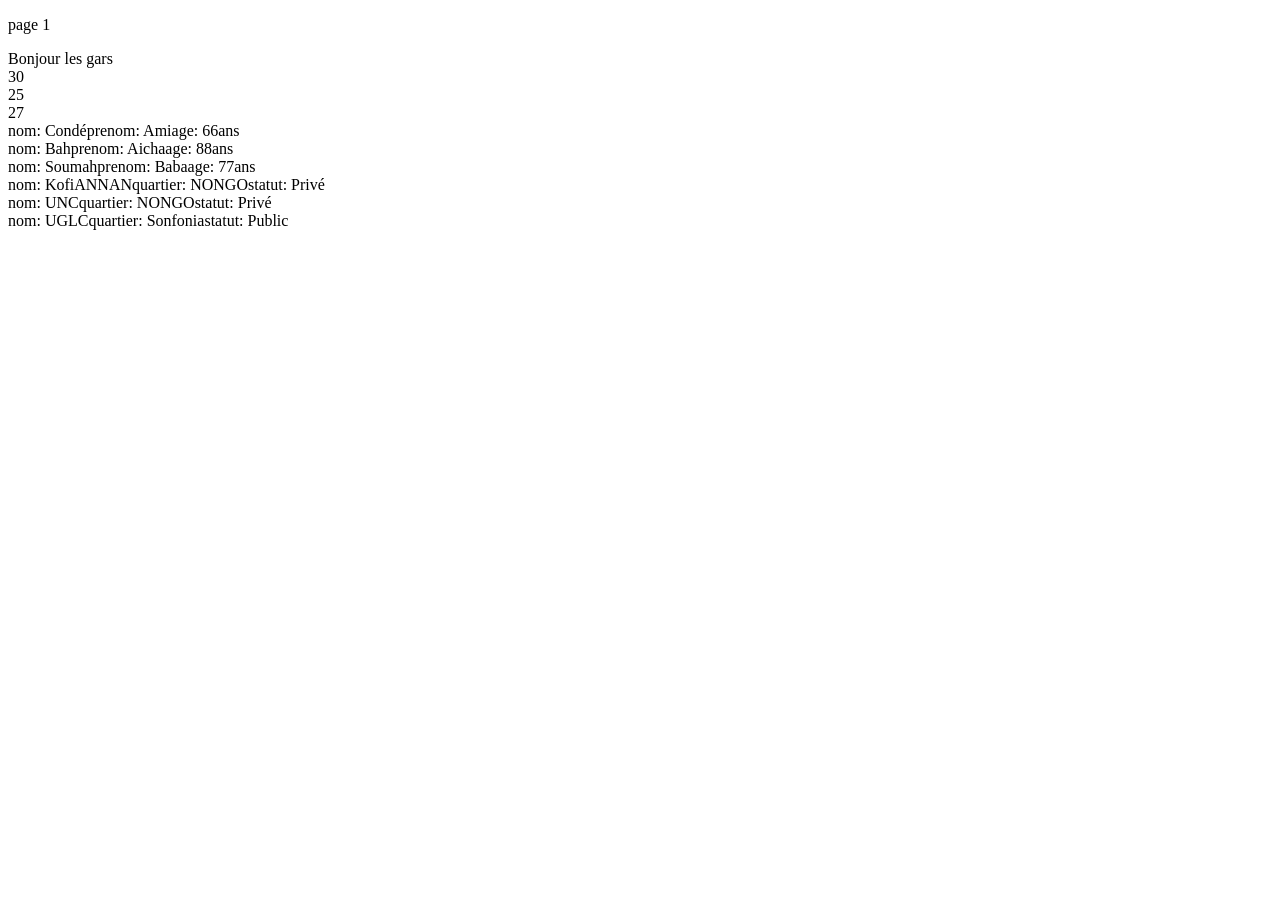
<file: html/miss.html>
<!DOCTYPE html>
<html lang="en">
<head>
    <meta charset="UTF-8">
    <meta name="viewport" content="width=device-width, initial-scale=1.0">
    <title>page 1</title>
</head>
<body>
    <p>page  1</p>
    <script src="../js/script2.js"></script>
</body>
</html>
</file>
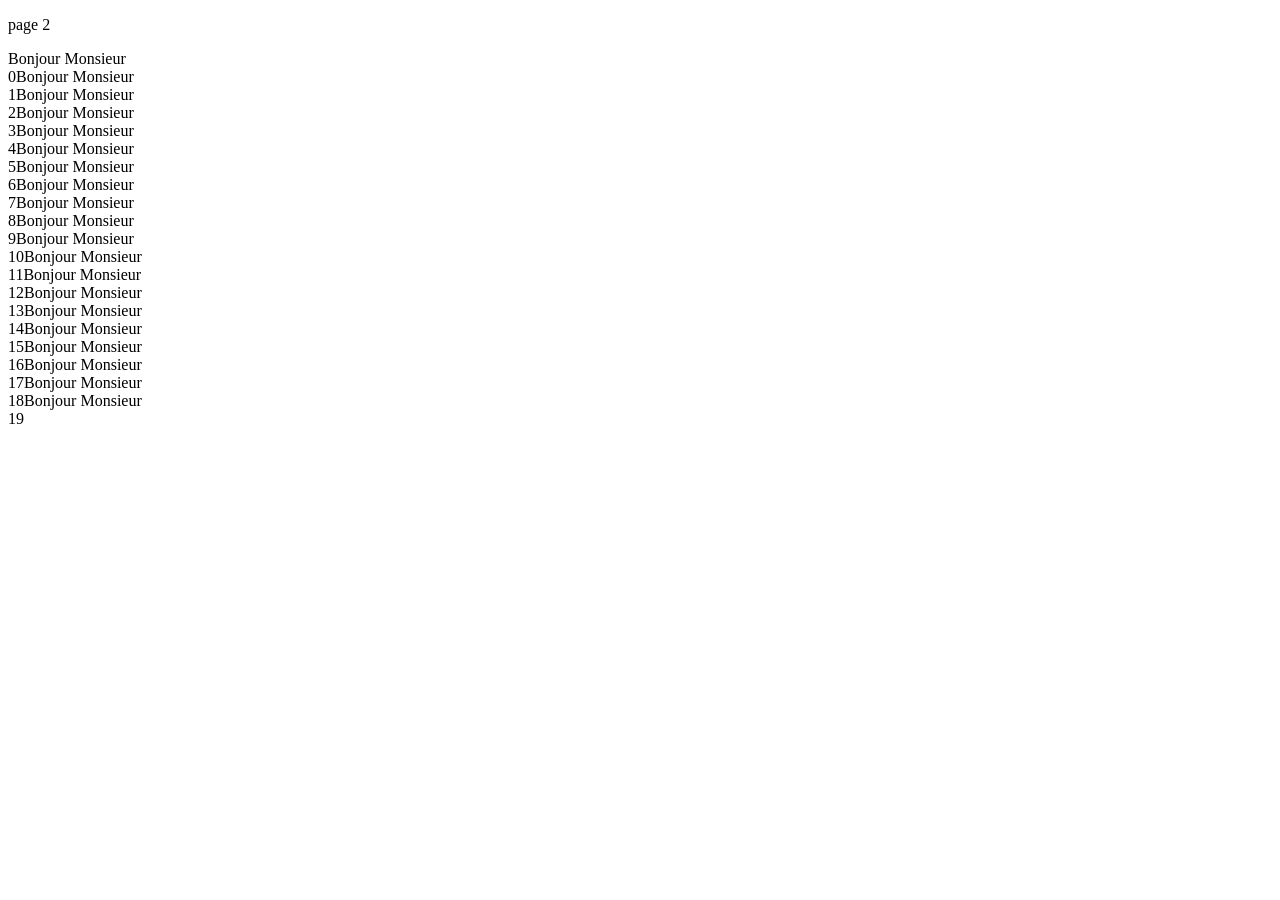
<file: html/miss2.html>
<!DOCTYPE html>
<html lang="en">
<head>
    <meta charset="UTF-8">
    <meta name="viewport" content="width=device-width, initial-scale=1.0">
    <title>page 2</title>
</head>
<body>
    <p>page 2</p>
    <script src="../js/script3.js"></script>
</body>
</html>
</file>
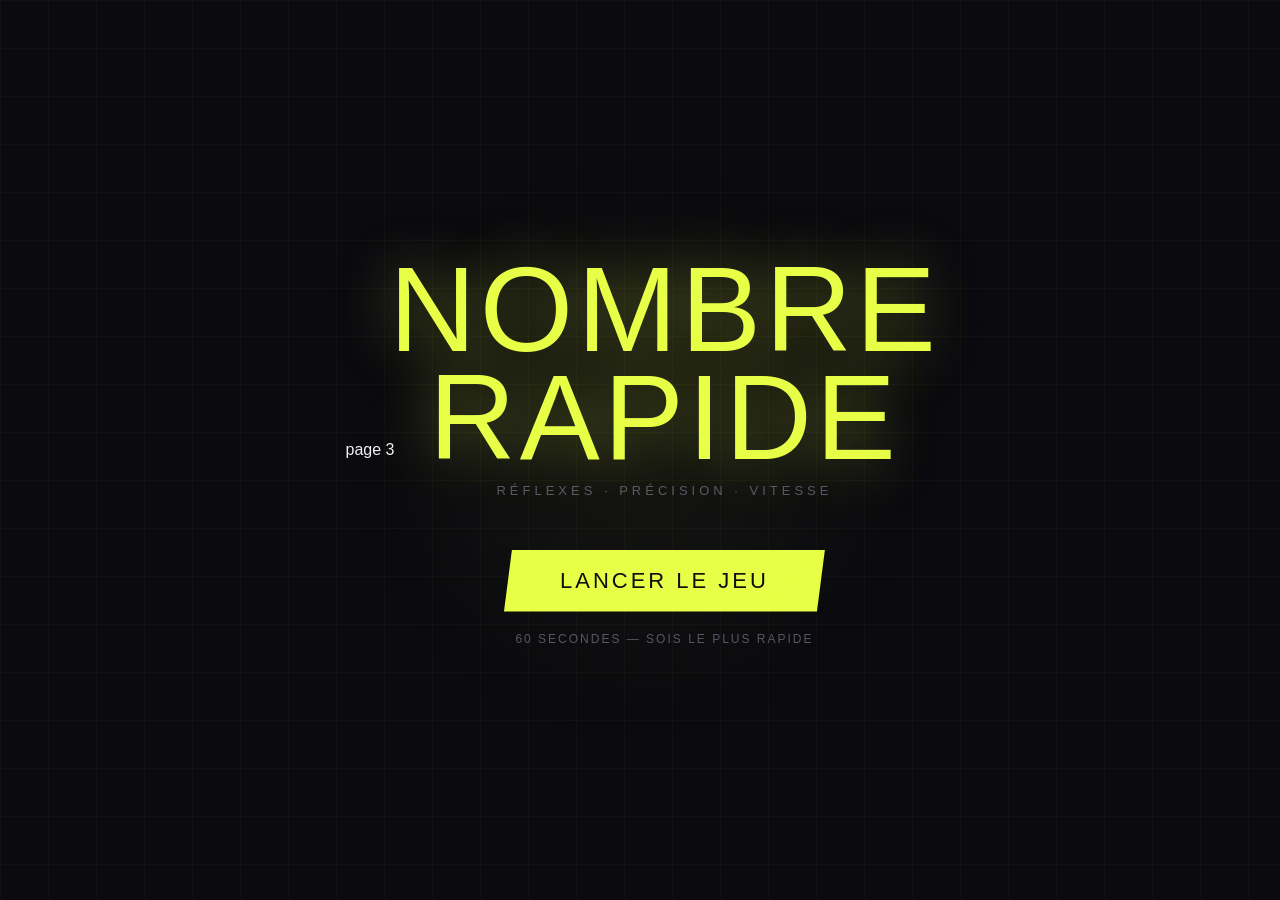
<file: html/miss4.html>
<!DOCTYPE html>
<html lang="en">
<head>
    <meta charset="UTF-8">
    <meta name="viewport" content="width=device-width, initial-scale=1.0">
    <link rel="stylesheet" href="../css/style3.css">
    <title>JEU DES NOMBRES</title>

</head>
<body>
    <p> page 3</p>
    <!-- START SCREEN -->
  <div class="screen active" id="startScreen">
    <div class="logo">NOMBRE<br>RAPIDE</div>
    <div class="tagline">Réflexes · Précision · Vitesse</div>
    <button class="btn-start" id="btnStart">LANCER LE JEU</button>
    <p class="start-hint">60 secondes — Sois le plus rapide</p>
  </div>

  <!-- GAME SCREEN -->
  <div class="screen" id="gameScreen">
    <div class="hud">
      <div class="hud-block">
        <span class="hud-label">Score</span>
        <span class="hud-value" id="score">0</span>
      </div>
      <div class="hud-block" style="text-align:right">
        <span class="hud-label">Temps</span>
        <span class="hud-value timer" id="timer">60</span>
      </div>
    </div>

    <div class="number-display-wrapper">
      <div class="number-ring"></div>
      <div class="number-display" id="currentNumber">—</div>
    </div>

    <div class="feedback" id="feedback"></div>

    <div class="numpad" id="numpad"></div>
  </div>

  <!-- END SCREEN -->
  <div class="screen" id="endScreen">
    <div class="end-title">FIN DU JEU</div>
    <div class="end-sub">La partie est terminée</div>
    <div class="end-score-card">
      <div class="end-score-label">Votre score</div>
      <div class="end-score-value" id="finalScore">0</div>
    </div>
    <button class="btn-restart" id="btnRestart">REJOUER</button>
  </div>


    <script src="../js/script5.js"></script>
</body>
</html>
</file>
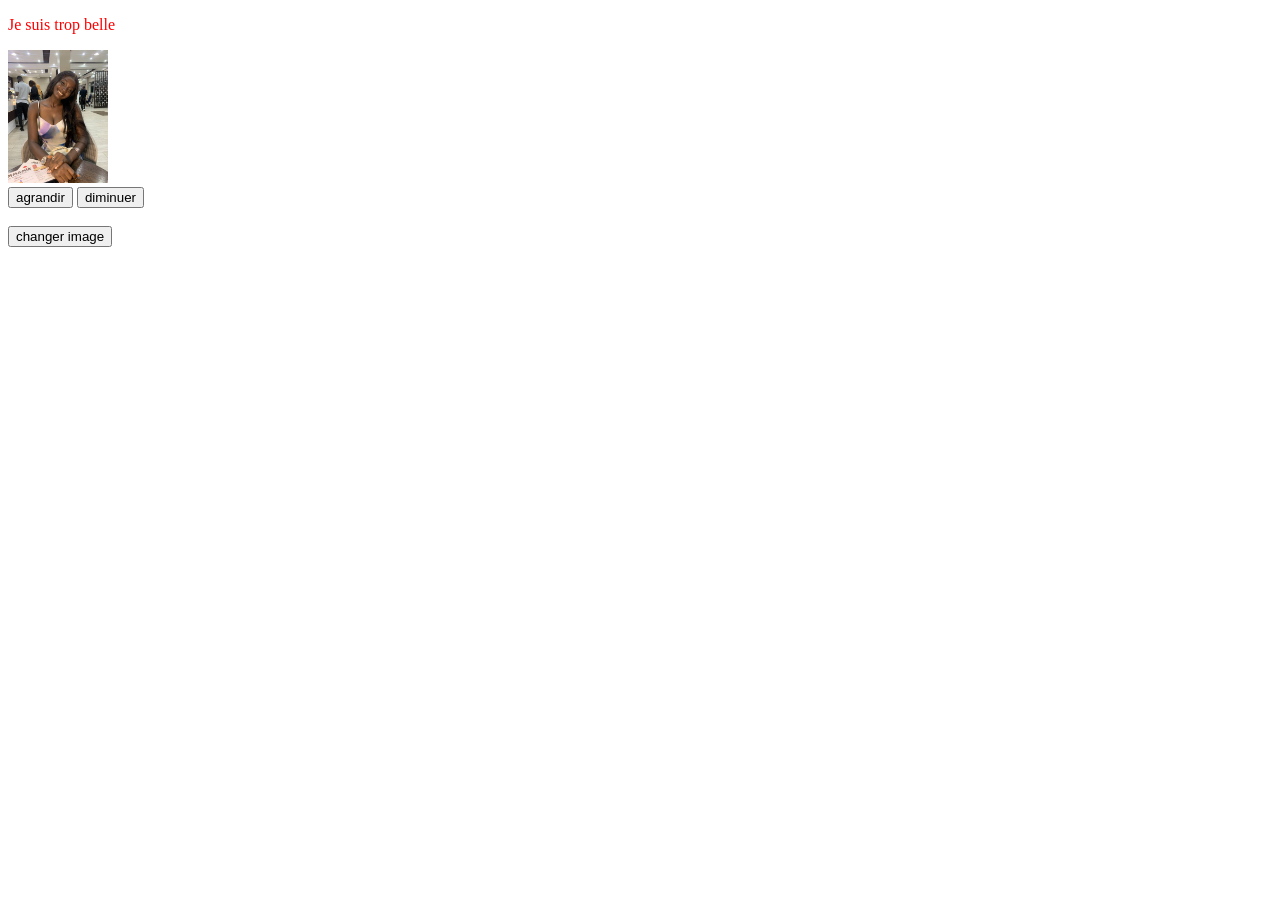
<file: html/miss5.html>
<!DOCTYPE html>
<html lang="en">
<head>
    <meta charset="UTF-8">
    <meta name="viewport" content="width=device-width, initial-scale=1.0">
    <title>Document</title>
    <link rel="stylesheet" href="../css/style4.css">
</head>
<body>
    <p id="12">Je suis trop belle</p>
    <img id="im" src="../image/ODIA.jpeg" alt="" srcset=""><br>
    <button type="button" onclick="agrandir_Image()">agrandir</button>
    <button type="button" onclick="diminuer_Image()">diminuer</button> <br> <br>
    <button type="button" onclick="changer_Image()">changer image</button>

    <script src="../js/script6.js"></script>
</body>
</html>
</file>
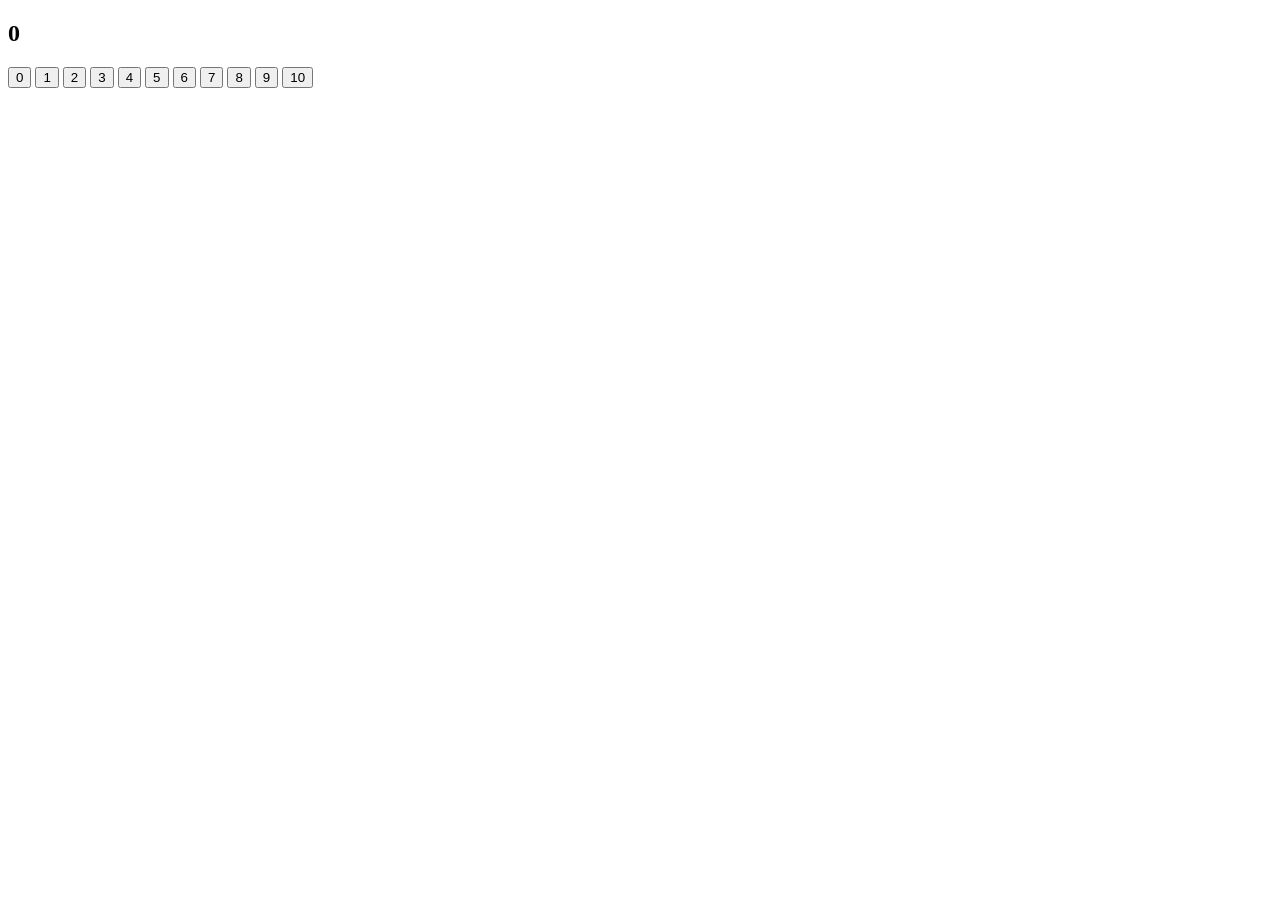
<file: html/miss6.html>
<!DOCTYPE html>
<html lang="en">
<head>
    <meta charset="UTF-8">
    <meta name="viewport" content="width=device-width, initial-scale=1.0">
    <title>Evaluation</title>
</head>
<body>
    <h2 id="nombre">0</h2>
    <button type="button" onclick="mon_jeu(0)">0</button>
    <button type="button" onclick="mon_jeu(1)">1</button>
    <button type="button" onclick="mon_jeu(2)">2</button>
    <button type="button" onclick="mon_jeu(3)">3</button>
    <button type="button" onclick="mon_jeu(4)">4</button>
    <button type="button" onclick="mon_jeu(5)">5</button>
    <button type="button" onclick="mon_jeu(6)">6</button>
    <button type="button" onclick="mon_jeu(7)">7</button>
    <button type="button" onclick="mon_jeu(8)">8</button>
    <button type="button" onclick="mon_jeu(9)">9</button>
    <button type="button" onclick="mon_jeu(10)">10</button>


    <script src="../js/script7.js"></script>
    
</body>
</html>
</file>
<file: css/roro.css>
p {
color: blue;
}
</file>
<file: css/style2.css>
p {
    font-size: 40px;
}
</file>
<file: css/style5.css>
#nombre{
    text-align: center;
}
body{
    position: relative;
    display: flex;
    padding: auto;
    align-items: center;
    justify-content: center;
}
button{
    margin: 20px;
}
</file>
<file: css/style3.css>
/* ── VARIABLES ── */
:root {
  --bg: #0a0a0f;
  --surface: #12121a;
  --border: #1e1e2e;
  --accent: #e8ff47;
  --accent2: #ff6b47;
  --text: #f0f0f8;
  --muted: #555566;
  --glow: rgba(232, 255, 71, 0.15);
}

/* ── RESET & BASE ── */
* {
  margin: 0;
  padding: 0;
  box-sizing: border-box;
}

body {
  background: var(--bg);
  color: var(--text);
  font-family: 'DM Sans', sans-serif;
  min-height: 100vh;
  display: flex;
  align-items: center;
  justify-content: center;
  overflow: hidden;
}

/* Background grid */
body::before {
  content: '';
  position: fixed;
  inset: 0;
  background-image:
    linear-gradient(rgba(232,255,71,0.03) 1px, transparent 1px),
    linear-gradient(90deg, rgba(232,255,71,0.03) 1px, transparent 1px);
  background-size: 48px 48px;
  pointer-events: none;
}

/* Radial glow */
body::after {
  content: '';
  position: fixed;
  top: 50%;
  left: 50%;
  transform: translate(-50%, -50%);
  width: 600px;
  height: 600px;
  background: radial-gradient(circle, rgba(232,255,71,0.05) 0%, transparent 70%);
  pointer-events: none;
}

/* ── SCREENS ── */
.screen {
  display: none;
  flex-direction: column;
  align-items: center;
  justify-content: center;
  width: 100%;
  max-width: 540px;
  padding: 24px;
  animation: fadeIn 0.5s ease;
}
.screen.active {
  display: flex;
}

@keyframes fadeIn {
  from { opacity: 0; transform: translateY(16px); }
  to   { opacity: 1; transform: translateY(0); }
}

/* ── START SCREEN ── */
.logo {
  font-family: 'Bebas Neue', sans-serif;
  font-size: clamp(72px, 18vw, 120px);
  line-height: 0.9;
  letter-spacing: 4px;
  color: var(--accent);
  text-shadow: 0 0 60px rgba(232,255,71,0.4);
  text-align: center;
  margin-bottom: 12px;
}

.tagline {
  font-size: 13px;
  letter-spacing: 4px;
  text-transform: uppercase;
  color: var(--muted);
  margin-bottom: 52px;
}

.btn-start {
  background: var(--accent);
  color: #0a0a0f;
  border: none;
  font-family: 'Bebas Neue', sans-serif;
  font-size: 22px;
  letter-spacing: 3px;
  padding: 18px 56px;
  cursor: pointer;
  clip-path: polygon(8px 0%, 100% 0%, calc(100% - 8px) 100%, 0% 100%);
  transition: all 0.2s;
}
.btn-start:hover {
  background: #fff;
  transform: scale(1.04);
  box-shadow: 0 0 40px rgba(232,255,71,0.5);
}
.btn-start:active {
  transform: scale(0.97);
}

.start-hint {
  margin-top: 20px;
  font-size: 12px;
  color: var(--muted);
  letter-spacing: 2px;
  text-transform: uppercase;
}

/* ── GAME SCREEN ── */
.hud {
  display: flex;
  justify-content: space-between;
  align-items: center;
  width: 100%;
  margin-bottom: 32px;
}

.hud-block {
  display: flex;
  flex-direction: column;
  gap: 4px;
}

.hud-label {
  font-size: 11px;
  letter-spacing: 3px;
  text-transform: uppercase;
  color: var(--muted);
}

.hud-value {
  font-family: 'Bebas Neue', sans-serif;
  font-size: 42px;
  line-height: 1;
  color: var(--text);
}

.hud-value.timer {
  color: var(--accent);
}
.hud-value.timer.urgent {
  color: var(--accent2);
  animation: pulse 0.5s infinite;
}

@keyframes pulse {
  0%, 100% { opacity: 1; }
  50%       { opacity: 0.6; }
}

/* Number display */
.number-display-wrapper {
  position: relative;
  width: 180px;
  height: 180px;
  display: flex;
  align-items: center;
  justify-content: center;
  margin-bottom: 36px;
}

.number-ring {
  position: absolute;
  inset: 0;
  border: 2px solid var(--border);
  border-radius: 50%;
  animation: rotateSlow 8s linear infinite;
}
.number-ring::before {
  content: '';
  position: absolute;
  top: -3px;
  left: 50%;
  transform: translateX(-50%);
  width: 8px;
  height: 8px;
  background: var(--accent);
  border-radius: 50%;
  box-shadow: 0 0 12px var(--accent);
}

@keyframes rotateSlow {
  from { transform: rotate(0deg); }
  to   { transform: rotate(360deg); }
}

.number-display {
  font-family: 'Bebas Neue', sans-serif;
  font-size: 100px;
  line-height: 1;
  color: var(--accent);
  text-shadow: 0 0 40px rgba(232,255,71,0.6);
  z-index: 1;
  transition: transform 0.1s;
}

.number-display.flash {
  animation: numFlash 0.15s ease;
}

@keyframes numFlash {
  0%   { transform: scale(1.3); opacity: 0.5; }
  100% { transform: scale(1);   opacity: 1; }
}

/* Feedback */
.feedback {
  height: 28px;
  font-size: 13px;
  letter-spacing: 3px;
  text-transform: uppercase;
  margin-bottom: 28px;
  transition: color 0.2s;
}
.feedback.correct { color: var(--accent); }
.feedback.wrong   { color: var(--accent2); }

/* Numpad */
.numpad {
  display: grid;
  grid-template-columns: repeat(5, 1fr);
  grid-template-rows: repeat(2, 1fr);
  gap: 10px;
  width: 100%;
}

.num-btn {
  background: var(--surface);
  border: 1px solid var(--border);
  color: var(--text);
  font-family: 'Bebas Neue', sans-serif;
  font-size: 28px;
  padding: 0;
  height: 68px;
  cursor: pointer;
  position: relative;
  overflow: hidden;
  transition: border-color 0.15s, transform 0.1s;
  clip-path: polygon(6px 0%, 100% 0%, calc(100% - 6px) 100%, 0% 100%);
}

.num-btn::before {
  content: '';
  position: absolute;
  inset: 0;
  background: var(--accent);
  opacity: 0;
  transition: opacity 0.15s;
}

.num-btn:hover {
  border-color: var(--accent);
  color: var(--accent);
}
.num-btn:hover::before {
  opacity: 0.06;
}
.num-btn:active {
  transform: scale(0.93);
}

.num-btn.hit {
  border-color: var(--accent);
  animation: hit 0.25s ease;
}
.num-btn.miss {
  border-color: var(--accent2);
  animation: miss 0.25s ease;
}

@keyframes hit {
  0%   { background: rgba(232,255,71,0.3); }
  100% { background: var(--surface); }
}
@keyframes miss {
  0%   { background: rgba(255,107,71,0.25); }
  100% { background: var(--surface); }
}

/* ── END SCREEN ── */
.end-title {
  font-family: 'Bebas Neue', sans-serif;
  font-size: clamp(52px, 14vw, 88px);
  letter-spacing: 4px;
  color: var(--accent2);
  text-shadow: 0 0 50px rgba(255,107,71,0.4);
  text-align: center;
  margin-bottom: 8px;
}

.end-sub {
  font-size: 12px;
  letter-spacing: 4px;
  color: var(--muted);
  text-transform: uppercase;
  margin-bottom: 40px;
}

.end-score-card {
  border: 1px solid var(--border);
  padding: 32px 64px;
  text-align: center;
  position: relative;
  margin-bottom: 40px;
  clip-path: polygon(12px 0%, 100% 0%, calc(100% - 12px) 100%, 0% 100%);
}
.end-score-card::before {
  content: '';
  position: absolute;
  top: 0; left: 0; right: 0;
  height: 2px;
  background: linear-gradient(90deg, transparent, var(--accent), transparent);
}

.end-score-label {
  font-size: 11px;
  letter-spacing: 4px;
  color: var(--muted);
  text-transform: uppercase;
  margin-bottom: 8px;
}

.end-score-value {
  font-family: 'Bebas Neue', sans-serif;
  font-size: 80px;
  line-height: 1;
  color: var(--accent);
  text-shadow: 0 0 30px rgba(232,255,71,0.5);
}

.btn-restart {
  background: transparent;
  border: 1px solid var(--accent);
  color: var(--accent);
  font-family: 'Bebas Neue', sans-serif;
  font-size: 18px;
  letter-spacing: 3px;
  padding: 14px 44px;
  cursor: pointer;
  clip-path: polygon(8px 0%, 100% 0%, calc(100% - 8px) 100%, 0% 100%);
  transition: all 0.2s;
}
.btn-restart:hover {
  background: var(--accent);
  color: #0a0a0f;
  box-shadow: 0 0 30px rgba(232,255,71,0.3);
}
</file>
<file: css/style4.css>
p{
    color: blue;
}
#im{
    width: 100px;
    
}
</file>
